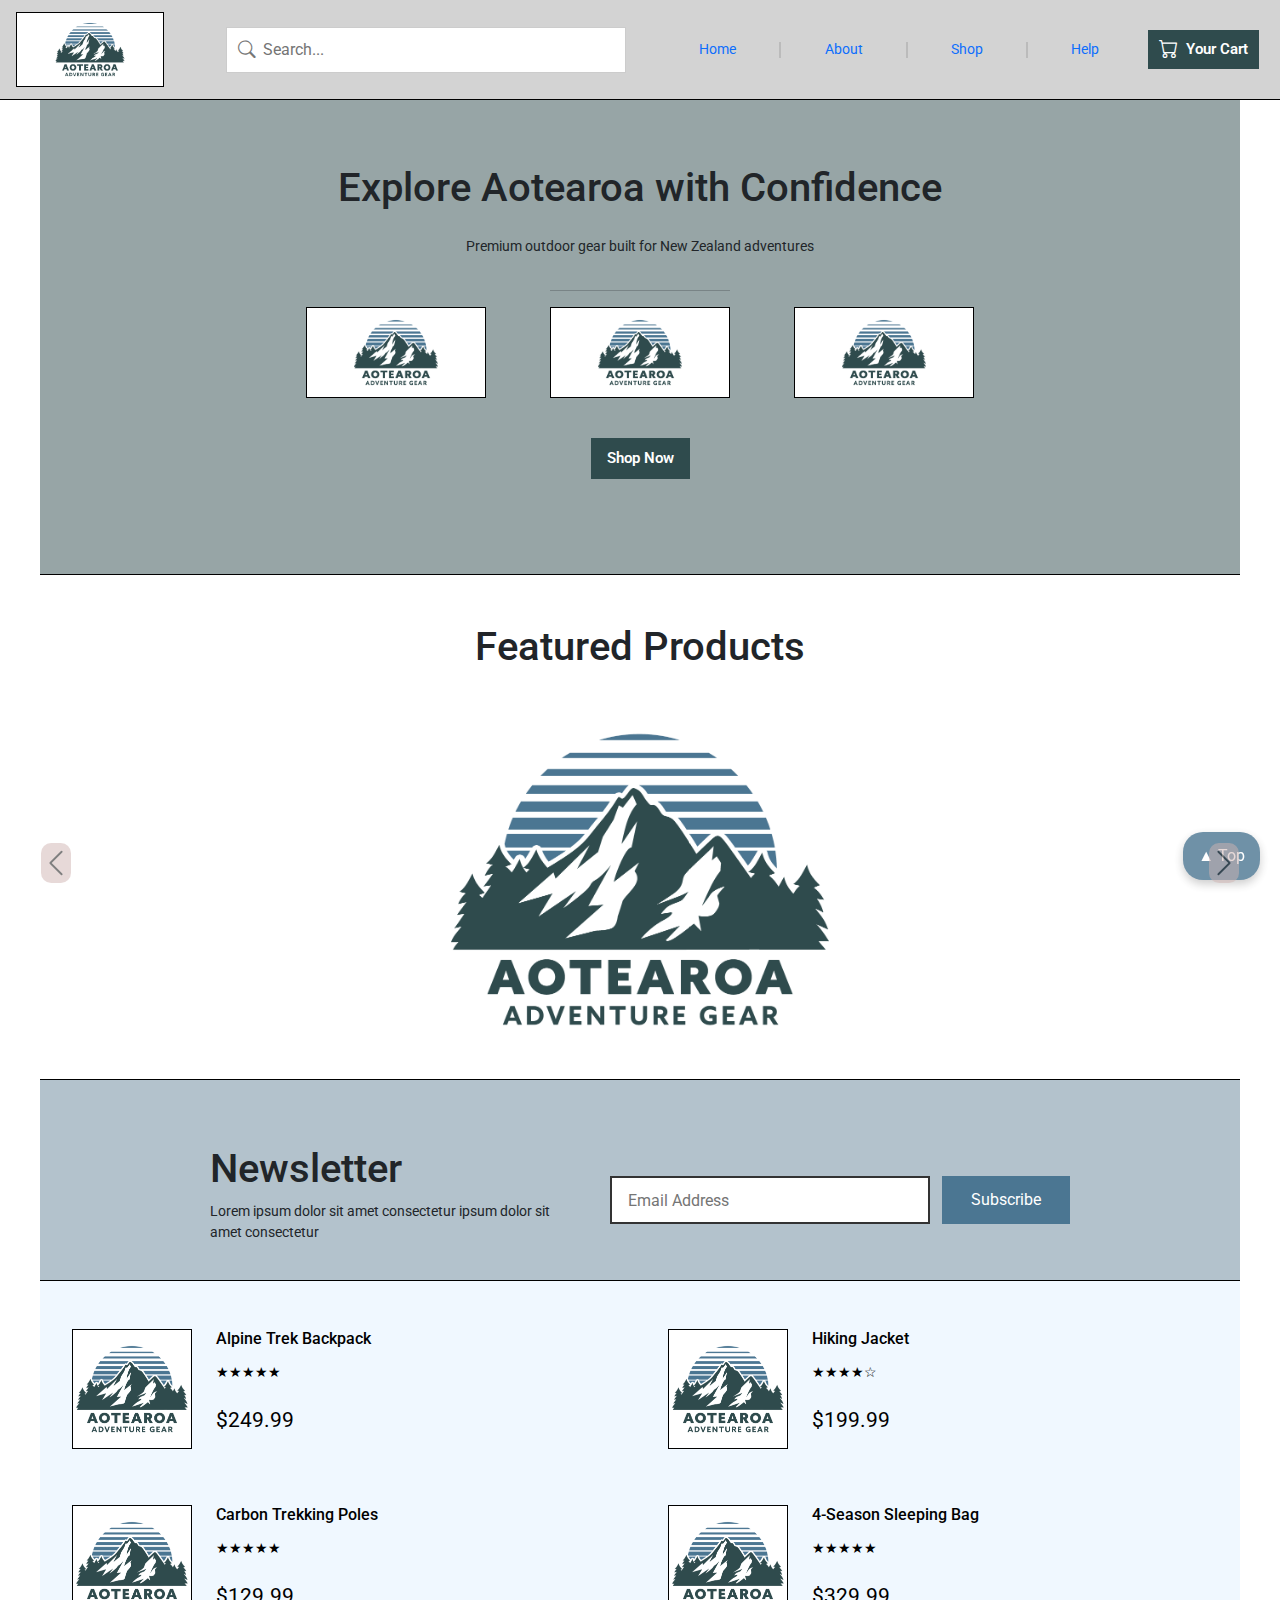
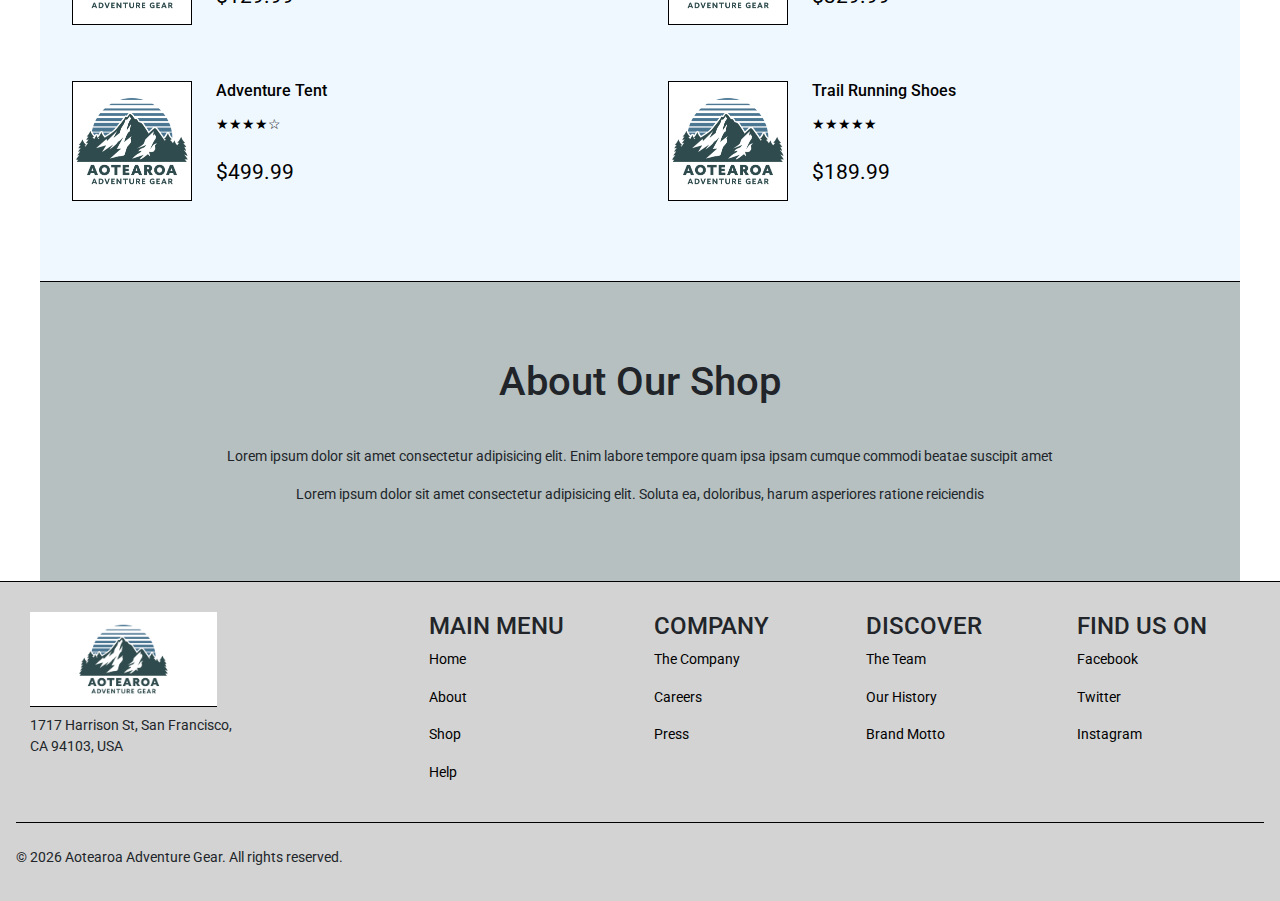
<file: index.html>
<!DOCTYPE html>
<html lang="en-NZ">

<head>
    <link rel="preconnect" href="https://fonts.googleapis.com">
    <link rel="preconnect" href="https://fonts.gstatic.com" crossorigin>
    <link href="https://fonts.googleapis.com/css2?family=Roboto:ital,wght@0,100..900;1,100..900&display=swap"
        rel="stylesheet">

    <script src="js/products.js" defer></script>
    <script src="js/main.js" defer></script>

    <meta charset="UTF-8">
    <meta name="viewport" content="width=device-width, initial-scale=1.0">

    <link href="https://cdn.jsdelivr.net/npm/bootstrap@5.3.3/dist/css/bootstrap.min.css" rel="stylesheet">
    <link rel="stylesheet" href="https://cdn.jsdelivr.net/npm/bootstrap-icons@1.11.3/font/bootstrap-icons.css">

    <link rel="stylesheet" href="css/custom-styles.css">
    <title>Aotearoa Adventure Gear | Home</title>
</head>

<body id="top" class="home">

    <!-- Site Header -->
    <header class="mobile-header wide">
        <!-- Mobile header nav content -->
        <button id="burger" class="burger-btn">☰</button>

        <nav class="mobile-menu">
            <ul>
                <li><a href="index.html">Home</a></li>
                <li><a href="index.html#about">About</a></li>
                <li><a href="shop.html">Shop</a></li>
                <li><a href="#">Help</a></li>
                <li><a href="cart.html" class="mobile-cart-btn"><i class="bi bi-cart"></i>Your Cart</a></li>
            </ul>
        </nav>

        <div class="logo">
            <a href="index.html">
                <img src="images/logo.png" alt="Aotearoa Adventure Gear Logo">
            </a>
        </div>

        <!-- Search bar - not visible on any other page -->
        <div class="search-bar">
            <i class="bi bi-search"></i>
            <input type="text" placeholder="Search...">
        </div>

        <!-- Main Navigation -->
        <div class="nav-links">
            <nav>
                <ul class="nav-ul">
                    <li><a href="index.html">Home</a></li>
                    <li><a href="index.html#about">About</a></li>
                    <li><a href="shop.html">Shop</a></li>
                    <li><a href="#">Help</a></li>
                    <li><a href="cart.html" class="cart-nav-btn"><i class="bi bi-cart"></i>Your Cart</a></li>
                </ul>
            </nav>
        </div>
    </header>

    <!-- Main Page Content -->
    <main class="main-container">
        <!-- Hero Section -->
        <section class="home-hero">
            <h1>Explore Aotearoa with Confidence</h1>
            <p>Premium outdoor gear built for New Zealand adventures</p>

            <hr>

            <div class="hero-images">
                <img src="images/logo.png" alt="Aotearoa Adventure Gear Logo">
                <img src="images/logo.png" alt="Aotearoa Adventure Gear Logo">
                <img src="images/logo.png" alt="Aotearoa Adventure Gear Logo">
            </div>

            <div class="shop-now-btn">
                <a href="shop.html" class="cart-nav-btn">Shop Now</a>
            </div>
        </section>

        <!-- Floating navigation button -->
        <a href="#top" class="floating-nav">▲ Top</a>


        <!-- Featured Products Carousel -->
        <section class="featured-products">
            <h1>Featured Products</h1>
            <div id="carouselExampleControls" class="carousel slide" data-bs-ride="carousel">
                <div class="carousel-inner">
                    <div class="carousel-item active">
                        <img src="images/logo.png" class="d-block w-100" alt="...">
                    </div>
                    <div class="carousel-item">
                        <img src="images/logo.png" class="d-block w-100" alt="...">
                    </div>
                    <div class="carousel-item">
                        <img src="images/logo.png" class="d-block w-100" alt="...">
                    </div>
                </div>
                <button class="carousel-control-prev" type="button" data-bs-target="#carouselExampleControls"
                    data-bs-slide="prev">
                    <span class="carousel-control-prev-icon" aria-hidden="true"></span>
                    <span class="visually-hidden">Previous</span>
                </button>
                <button class="carousel-control-next" type="button" data-bs-target="#carouselExampleControls"
                    data-bs-slide="next">
                    <span class="carousel-control-next-icon" aria-hidden="true"></span>
                    <span class="visually-hidden">Next</span>
                </button>
            </div>
        </section>

        <section class="newsletter">
            <div class="newsletter-container">
                <div class="newsletter-text">
                    <h1>Newsletter</h1>
                    <p>Lorem ipsum dolor sit amet consectetur ipsum dolor sit amet consectetur</p>
                    <!-- <p>Lorem ipsum dolor sit amet consectetur</p> -->
                </div>

                <div class="newsletter-input">
                    <label for="email" class="visually-hidden"></label>
                    <input type="email" id="email" name="email" placeholder="Email Address" required>
                    <button type="submit">Subscribe</button>
                </div>
            </div>
        </section>

        <section class="products shop-padding">
            <div class="product-grid" id="productGrid">
                <!-- 6 product cards using Javascript -->
            </div>
        </section>

        <section class="about" id="about">
            <h1>About Our Shop</h1>
            <div class="about-text">
                <p>Lorem ipsum dolor sit amet consectetur adipisicing elit. Enim labore tempore quam ipsa ipsam cumque
                    commodi beatae suscipit amet</p>
                <p>Lorem ipsum dolor sit amet consectetur adipisicing elit. Soluta ea, doloribus, harum asperiores
                    ratione
                    reiciendis</p>
            </div>
        </section>

    </main>

    <!-- Site Footer -->
    <footer>
        <div class="footer-container">
            <div class="logo-address">
                <img src="images/logo.png" alt="Aotearoa Adventure Gear Logo">
                <p>
                    1717 Harrison St, San Francisco,
                </p>
                <p>
                    CA 94103, USA
                </p>
            </div>

            <div class="main-menu">
                <h4>MAIN MENU</h4>
                <ul>
                    <li><a href="index.html">Home</a></li>
                    <li><a href="index.html#about">About</a></li>
                    <li><a href="shop.html">Shop</a></li>
                    <li><a href="#">Help</a></li>
                </ul>
            </div>
            <div class="company">
                <h4>COMPANY</h4>
                <ul>
                    <li><a href="index.html">The Company</a></li>
                    <li><a href="index.html#about">Careers</a></li>
                    <li><a href="shop.html">Press</a></li>
                </ul>
            </div>
            <div class="discover">
                <h4>DISCOVER</h4>
                <ul>
                    <li><a href="index.html">The Team</a></li>
                    <li><a href="index.html#about">Our History</a></li>
                    <li><a href="shop.html">Brand Motto</a></li>
                </ul>
            </div>
            <div class="find-us">
                <h4>FIND US ON</h4>
                <ul>
                    <li><a href="https://www.facebook.com/" target="_blank">Facebook</a></li>
                    <li><a href="https://x.com/" target="_blank">Twitter</a></li>
                    <li><a href="https://www.instagram.com/" target="_blank">Instagram</a></li>
                </ul>
            </div>
        </div>
        <div class="footer-simple">
            <nav>
                <ul>
                    <li><a href="index.html">Home</a></li>
                    <li><a href="#about">About</a></li>
                    <li><a href="shop.html">Shop</a></li>
                    <li><a href="#">Help</a></li>
                </ul>
            </nav>
        </div>
        <p class="copyright">&copy; 2026 Aotearoa Adventure Gear. All rights reserved.</p>
    </footer>

    <!-- Javascript for mobile menu open and close -->
    <script>
        document.getElementById("burger").addEventListener("click", () => {
            document.querySelector(".mobile-menu").classList.toggle("open");
        });
    </script>

    <!-- Script for Bootstrap Carousel -->
    <script src="https://cdn.jsdelivr.net/npm/bootstrap@5.3.3/dist/js/bootstrap.bundle.min.js"></script>

</body>

</html>
</file>
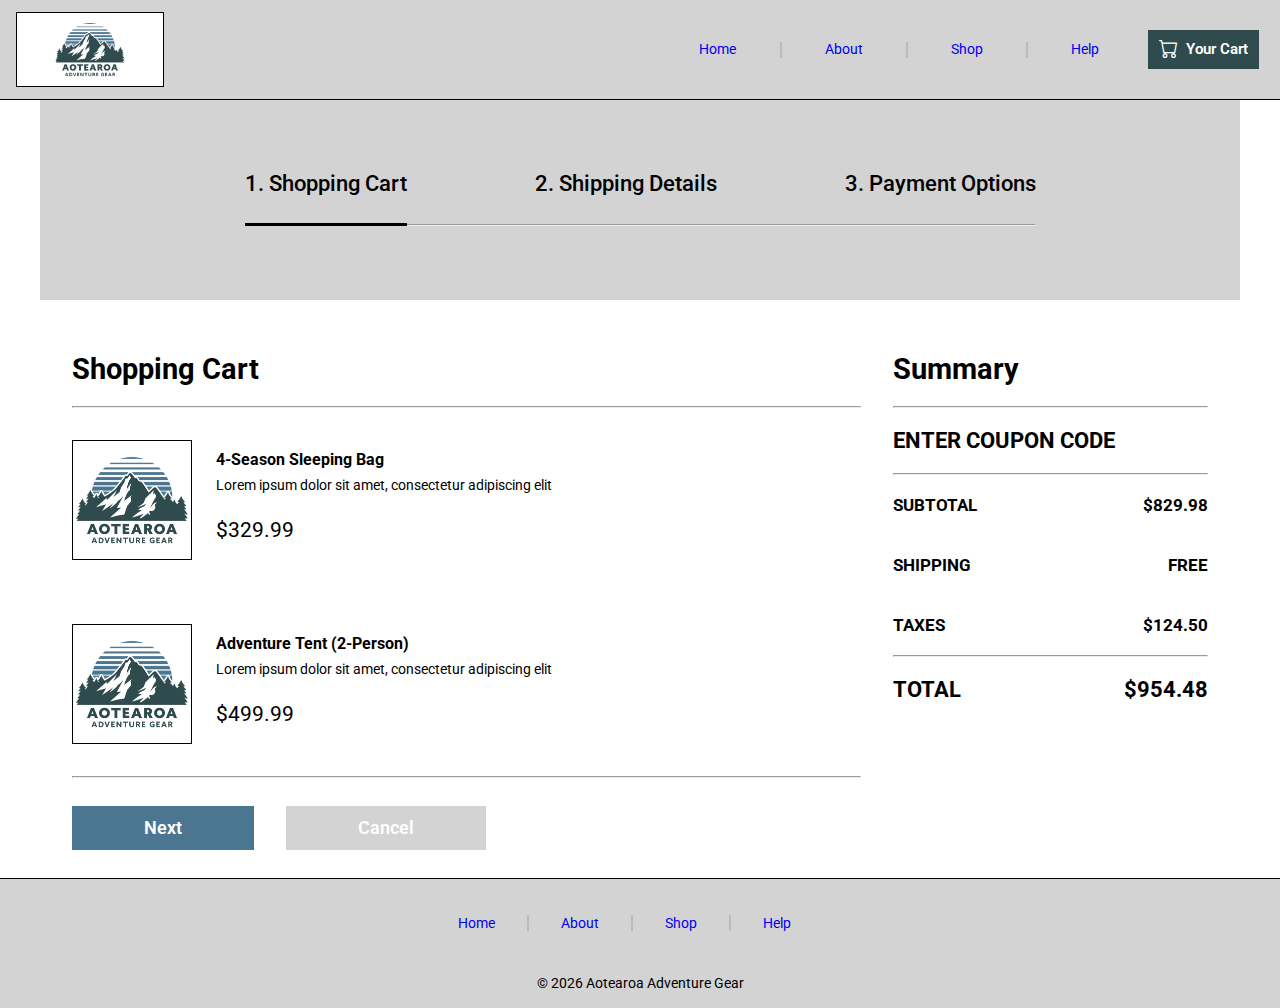
<file: cart.html>
<!DOCTYPE html>
<html lang="en-NZ">

<head>
    <script src="js/my-cart.js" defer></script>
    <script src="js/show-cart.js" defer></script>

    <link rel="preconnect" href="https://fonts.googleapis.com">
    <link rel="preconnect" href="https://fonts.gstatic.com" crossorigin>
    <link href="https://fonts.googleapis.com/css2?family=Roboto:ital,wght@0,100..900;1,100..900&display=swap"
        rel="stylesheet">

    <meta charset="UTF-8">
    <meta name="viewport" content="width=device-width, initial-scale=1.0">

    <link rel="stylesheet" href="https://cdn.jsdelivr.net/npm/bootstrap-icons@1.11.3/font/bootstrap-icons.css">

    <link rel="stylesheet" href="css/custom-styles.css">
    <title>Aotearoa Adventure Gear | Your Cart</title>
</head>

<body>
    <!-- Site Header -->
    <header class="mobile-header wide">
        <!-- Mobile header nav content -->
        <button id="burger" class="burger-btn">☰</button>

        <nav class="mobile-menu">
            <ul>
                <li><a href="index.html">Home</a></li>
                <li><a href="index.html#about">About</a></li>
                <li><a href="shop.html">Shop</a></li>
                <li><a href="#">Help</a></li>
                <li><a href="cart.html" class="mobile-cart-btn"><i class="bi bi-cart"></i>Your Cart</a></li>
            </ul>
        </nav>

        <div class="logo">
            <a href="index.html">
                <img src="images/logo.png" alt="Aotearoa Adventure Gear Logo">
            </a>
        </div>

        <!-- Search bar - not visible on any other page -->
        <div class="search-bar">
            <i class="bi bi-search"></i>
            <input type="text" placeholder="Search...">
        </div>

        <!-- Main Navigation -->
        <div class="nav-links">
            <nav>
                <ul class="nav-ul">
                    <li><a href="index.html">Home</a></li>
                    <li><a href="index.html#about">About</a></li>
                    <li><a href="shop.html">Shop</a></li>
                    <li><a href="#">Help</a></li>
                    <li><a href="cart.html" class="cart-nav-btn"><i class="bi bi-cart"></i>Your Cart</a></li>
                </ul>
            </nav>
        </div>

    </header>


    <main class="main-container">
        <section class="cart-header">
            <div class="headings">
                <h2 class="active">1. Shopping Cart</h2>
                <h2>2. Shipping Details</h2>
                <h2>3. Payment Options</h2>
            </div>
            <div class="header-underline">
                <hr>
            </div>
        </section>

        <section class="cart-section">
            <div class="cart-items">
                <h1 class="cart-summary-line">Shopping Cart</h1>
                <hr>
                <div class="cart-list" id="productGrid">
                    <!-- List of product cards for items in cart -->
                </div>
                <hr>
            </div>

            <div class="cart-summary">
                <h1 class="cart-summary-line">Summary</h1>
                <hr>
                <h2 class="cart-summary-line">ENTER COUPON CODE</h2>
                <hr>
                <div class="cart-summary-line">
                    <h3><span>SUBTOTAL</span></h3>
                    <h3>$<span id="subtotal"></span></h3>
                </div>

                <div class="cart-summary-line">
                    <h3><span>SHIPPING</span></h3>
                    <h3><span id="shipping-value"></span></h3>
                </div>

                <div class="cart-summary-line">
                    <h3><span>TAXES</span></h3>
                    <h3>$<span id="tax"></span></h3>
                </div>
                <hr>
                <div class="cart-summary-line">
                    <h2><span>TOTAL</span></h2>
                    <h2>$<span id="total"></span></h2>
                </div>
            </div>
        </section>

        <section class="cart-nav">
            <a href="shipping.html" class="cart-next-cancel next-button">Next</a>
            <a href="index.html" class="cart-next-cancel cancel-button">Cancel</a>
        </section>

    </main>

    <footer>
        <div class="footer-simple">
            <nav>
                <ul>
                    <li><a href="index.html">Home</a></li>
                    <li><a href="#about">About</a></li>
                    <li><a href="shop.html">Shop</a></li>
                    <li><a href="#">Help</a></li>
                </ul>
            </nav>
        </div>
        <p class="copyright">&copy; 2026 Aotearoa Adventure Gear</p>
    </footer>

    <!-- Javascript for mobile menu open and close -->
    <script>
        document.getElementById("burger").addEventListener("click", () => {
            document.querySelector(".mobile-menu").classList.toggle("open");
        });
    </script>

</body>

</html>
</file>
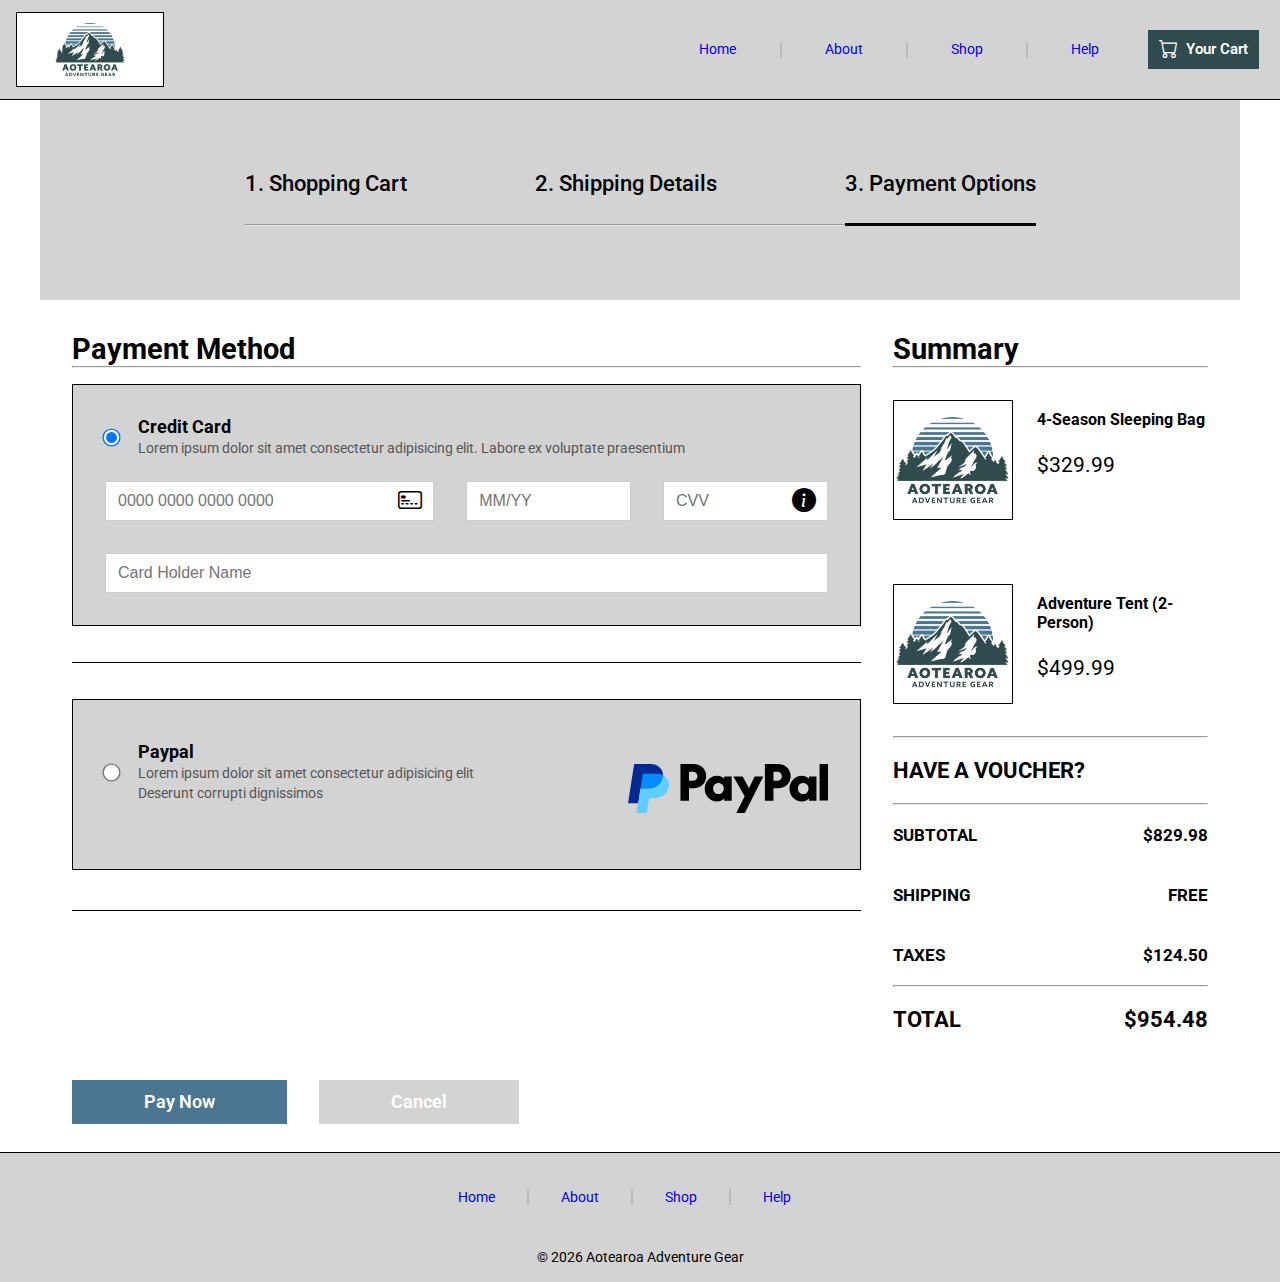
<file: payment.html>
<!DOCTYPE html>
<html lang="en-NZ">

<head>
    <script src="js/my-cart.js" defer></script>
    <script src="js/show-cart.js" defer></script>

    <link rel="preconnect" href="https://fonts.googleapis.com">
    <link rel="preconnect" href="https://fonts.gstatic.com" crossorigin>
    <link href="https://fonts.googleapis.com/css2?family=Roboto:ital,wght@0,100..900;1,100..900&display=swap"
        rel="stylesheet">

    <meta charset="UTF-8">

    <meta name="viewport" content="width=device-width, initial-scale=1.0">

    <!-- <link href="https://cdn.jsdelivr.net/npm/bootstrap@5.3.3/dist/css/bootstrap.min.css" rel="stylesheet"> -->
    <link rel="stylesheet" href="https://cdn.jsdelivr.net/npm/bootstrap-icons@1.11.3/font/bootstrap-icons.css">
    <link rel="stylesheet" href="css/custom-styles.css">
    <title>Aotearoa Adventure Gear | Payment</title>
</head>

<body>

    <!-- Site Header -->
    <header class="mobile-header wide">
        <!-- Mobile header nav content -->
        <button id="burger" class="burger-btn">☰</button>

        <nav class="mobile-menu">
            <ul>
                <li><a href="index.html">Home</a></li>
                <li><a href="index.html#about">About</a></li>
                <li><a href="shop.html">Shop</a></li>
                <li><a href="#">Help</a></li>
                <li><a href="cart.html" class="cart-nav-btn"><i class="bi bi-cart"></i>Your Cart</a></li>
            </ul>
        </nav>

        <div class="logo">
            <a href="index.html">
                <img src="images/logo.png" alt="Aotearoa Adventure Gear Logo">
            </a>
        </div>

        <!-- Search bar - not visible on any other page -->
        <div class="search-bar">
            <i class="bi bi-search"></i>
            <input type="text" placeholder="Search...">
        </div>

        <!-- Main Navigation -->
        <div class="nav-links">
            <nav>
                <ul class="nav-ul">
                    <li><a href="index.html">Home</a></li>
                    <li><a href="index.html#about">About</a></li>
                    <li><a href="shop.html">Shop</a></li>
                    <li><a href="#">Help</a></li>
                    <li><a href="cart.html" class="cart-nav-btn"><i class="bi bi-cart"></i>Your Cart</a></li>
                </ul>
            </nav>
        </div>


    </header>

    <main class="main-container">
        <section class="cart-header">
            <div class="headings">
                <h2>1. Shopping Cart</h2>
                <h2>2. Shipping Details</h2>
                <h2 class="active">3. Payment Options</h2>
            </div>
            <div class="header-underline">
                <hr>
            </div>
        </section>

        <!-- Payment Methods -->
        <section class="payment-methods">
            <div class="cart-section">
                <div class="choose-payment">
                    <h1>Payment Method</h1>
                    <hr>
                    <div class="credit-or-paypal">
                        <div class="credit-card">
                            <div class="credit-inner">
                                <form>
                                    <div class="payment-option">
                                        <input type="radio" name="payment" checked>
                                        <div class="payment-info">
                                            <h3>Credit Card</h3>
                                            <p>Lorem ipsum dolor sit amet consectetur adipisicing elit. Labore ex
                                                voluptate
                                                praesentium
                                            </p>
                                        </div>
                                    </div>

                                    <div class="cc-form">
                                        <div class="card-number">
                                            <input type="text" id="cardNumber" name="cnumber"
                                                placeholder="0000 0000 0000 0000">
                                            <i class="bi bi-credit-card-2-front"></i>
                                        </div>
                                        <div class="card-expiry">
                                            <input type="text" id="cardExpiry" name="cexpiry" placeholder="MM/YY">

                                        </div>
                                        <div class="card-cvv">
                                            <input type="text" id="cardCvv" name="ccvv" placeholder="CVV">
                                            <i class="bi bi-info-circle-fill"></i>
                                        </div>
                                        <div class="card-name">
                                            <input type="text" id="cardName" name="cname"
                                                placeholder="Card Holder Name">

                                        </div>
                                    </div>
                            </div>
                        </div>

                        <div class="pay-pal">
                            <div class="paypal-inner">
                                <div class="payment-option">
                                    <input type="radio" name="payment">
                                    <div class="payment-info">
                                        <h3>Paypal</h3>
                                        <p>Lorem ipsum dolor sit amet consectetur adipisicing elit
                                        </p>
                                        <p>Deserunt corrupti
                                            dignissimos</p>

                                        </form>


                                    </div>
                                    <img src="images/paypal298x73px.svg" alt="PayPal" class="payment-icon">

                                </div>
                            </div>
                        </div>
                    </div>
                </div>

                <div class="payment-summary">
                    <h1>Summary</h1>
                    <hr>
                    <div class="cart-list compact" id="productGrid">
                        <!-- List of product cards for items in cart -->
                    </div>
                    <hr>
                    <h2 class="cart-summary-line">HAVE A VOUCHER?</h2>
                    <hr>
                    <div class="cart-summary-line">
                        <h3><span>SUBTOTAL</span></h3>
                        <h3>$<span id="subtotal"></span></h3>
                    </div>

                    <div class="cart-summary-line">
                        <h3><span>SHIPPING</span></h3>
                        <h3><span id="shipping-value"></span></h3>
                    </div>

                    <div class="cart-summary-line">
                        <h3><span>TAXES</span></h3>
                        <h3>$<span id="tax"></span></h3>
                    </div>
                    <hr>
                    <div class="cart-summary-line">
                        <h2><span>TOTAL</span></h2>
                        <h2>$<span id="total"></span></h2>
                    </div>
                </div>
            </div>
        </section>

        <section class="cart-nav">
            <a href="#" class="cart-next-cancel next-button">Pay Now</a>
            <a href="index.html" class="cart-next-cancel cancel-button">Cancel</a>
        </section>

    </main>

    <footer>
        <div class="footer-simple">
            <nav>
                <ul>
                    <li><a href="index.html">Home</a></li>
                    <li><a href="#about">About</a></li>
                    <li><a href="shop.html">Shop</a></li>
                    <li><a href="#">Help</a></li>
                </ul>
            </nav>
        </div>
        <p class="copyright">&copy; 2026 Aotearoa Adventure Gear</p>
    </footer>

    <!-- Javascript for mobile menu open and close -->
    <script>
        document.getElementById("burger").addEventListener("click", () => {
            document.querySelector(".mobile-menu").classList.toggle("open");
        });
    </script>

</body>

</html>
</file>
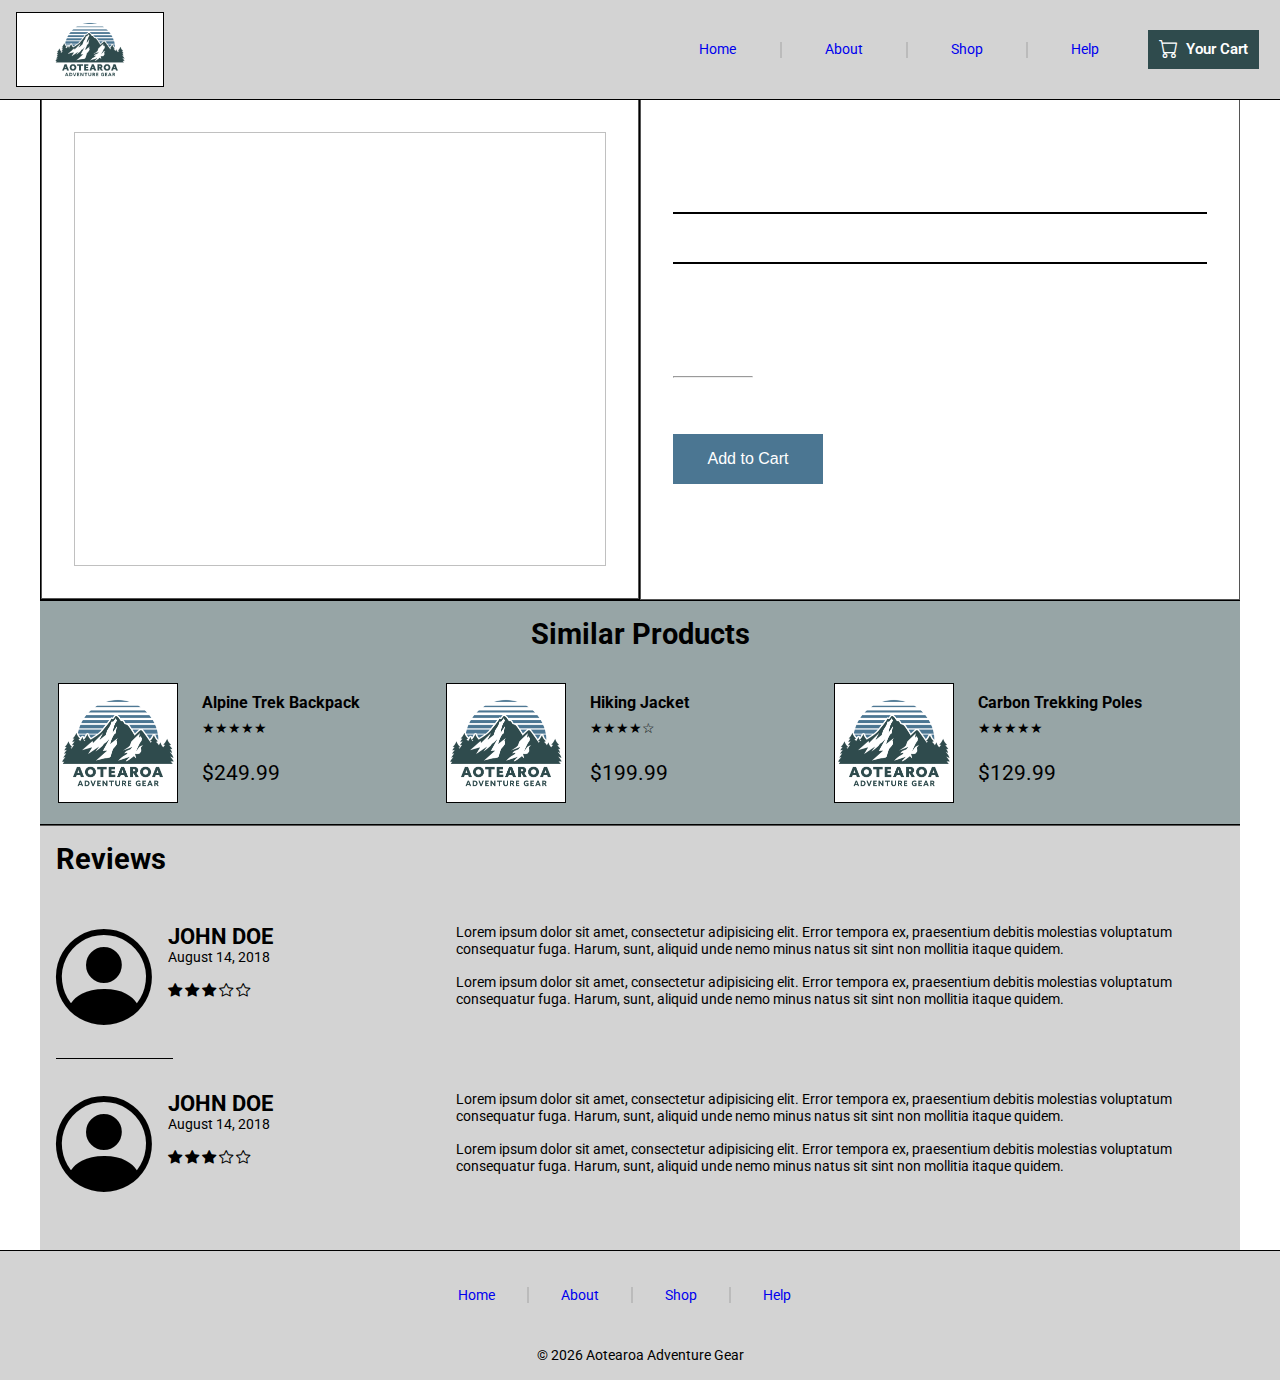
<file: product.html>
<!DOCTYPE html>
<html lang="en-NZ">

<head>
    <script src="js/products.js" defer></script>
    <script src="js/product-detail.js" defer></script>

    <link rel="preconnect" href="https://fonts.googleapis.com">
    <link rel="preconnect" href="https://fonts.gstatic.com" crossorigin>
    <link href="https://fonts.googleapis.com/css2?family=Roboto:ital,wght@0,100..900;1,100..900&display=swap"
        rel="stylesheet">

    <meta charset="UTF-8">
    <meta name="viewport" content="width=device-width, initial-scale=1.0">

    <link rel="stylesheet" href="https://cdn.jsdelivr.net/npm/bootstrap-icons@1.11.3/font/bootstrap-icons.css">

    <link rel="stylesheet" href="css/custom-styles.css">
    <title>Aotearoa Adventure Gear | Shop Product</title>
</head>

<body>
    <!-- Site Header -->
    <!-- Site Header -->
    <header class="mobile-header wide">
        <!-- Mobile header nav content -->
        <button id="burger" class="burger-btn">☰</button>

        <nav class="mobile-menu">
            <ul>
                <li><a href="index.html">Home</a></li>
                <li><a href="index.html#about">About</a></li>
                <li><a href="shop.html">Shop</a></li>
                <li><a href="#">Help</a></li>
                <li><a href="cart.html" class="mobile-cart-btn"><i class="bi bi-cart"></i>Your Cart</a></li>
            </ul>
        </nav>

        <div class="logo">
            <a href="index.html">
                <img src="images/logo.png" alt="Aotearoa Adventure Gear Logo">
            </a>
        </div>

        <!-- Search bar - not visible on any other page -->
        <div class="search-bar">
            <i class="bi bi-search"></i>
            <input type="text" placeholder="Search...">
        </div>

        <!-- Main Navigation -->
        <div class="nav-links">
            <nav>
                <ul class="nav-ul">
                    <li><a href="index.html">Home</a></li>
                    <li><a href="index.html#about">About</a></li>
                    <li><a href="shop.html">Shop</a></li>
                    <li><a href="#">Help</a></li>
                    <li><a href="cart.html" class="cart-nav-btn"><i class="bi bi-cart"></i>Your Cart</a></li>
                </ul>
            </nav>
        </div>
    </header>

    <main class="main-container">
        <!-- Product Details -->
        <section class="product-details">
            <div class="product-image-card">
                <img id="product-image" alt="">
            </div>

            <div class="product-info-card">
                <h1 id="product-name"></h1>
                <p id="product-rating"></p>
                <h2 id="product-price"></h2>
                <p id="product-description"></p>
                <hr>
                <button class="next-button">Add to Cart</button>
            </div>
        </section>

        <section class="similar-products">
            <h1>Similar Products</h1>
            <div class="similar-inner">
                <div class="similar-grid" id="productGrid">
                    <!-- 6 product cards -->
                </div>
            </div>
        </section>

        <section class="product-reviews">
            <div class="reviews-container">
                <h1>Reviews</h1>
                <div class="review-item">
                    <div class="review-customer">
                        <div class="avatar">
                            <i class="bi bi-person-circle"></i>
                        </div>
                        <div class="customer-details">
                            <h2>JOHN DOE</h2>
                            <p>August 14, 2018</p>
                            <p class="review-stars">
                                <i class="bi bi-star-fill"></i>
                                <i class="bi bi-star-fill"></i>
                                <i class="bi bi-star-fill"></i>
                                <i class="bi bi-star"></i>
                                <i class="bi bi-star"></i>
                            </p>
                        </div>
                    </div>
                    <div class="review-text">
                        <p>Lorem ipsum dolor sit amet, consectetur adipisicing elit. Error tempora ex, praesentium
                            debitis
                            molestias voluptatum consequatur fuga. Harum, sunt, aliquid unde nemo minus natus sit sint
                            non
                            mollitia itaque quidem.</p>
                        <p>Lorem ipsum dolor sit amet, consectetur adipisicing elit. Error tempora ex, praesentium
                            debitis
                            molestias voluptatum consequatur fuga. Harum, sunt, aliquid unde nemo minus natus sit sint
                            non
                            mollitia itaque quidem.</p>
                    </div>
                </div>

                <hr class="review-divider">

                <div class="review-item">
                    <div class="review-customer">
                        <div class="avatar">
                            <i class="bi bi-person-circle"></i>
                        </div>
                        <div class="customer-details">
                            <h2>JOHN DOE</h2>
                            <p>August 14, 2018</p>
                            <p class="review-stars">
                                <i class="bi bi-star-fill"></i>
                                <i class="bi bi-star-fill"></i>
                                <i class="bi bi-star-fill"></i>
                                <i class="bi bi-star"></i>
                                <i class="bi bi-star"></i>
                            </p>
                        </div>
                    </div>
                    <div class="review-text">
                        <p>Lorem ipsum dolor sit amet, consectetur adipisicing elit. Error tempora ex, praesentium
                            debitis
                            molestias voluptatum consequatur fuga. Harum, sunt, aliquid unde nemo minus natus sit sint
                            non
                            mollitia itaque quidem.</p>
                        <p>Lorem ipsum dolor sit amet, consectetur adipisicing elit. Error tempora ex, praesentium
                            debitis
                            molestias voluptatum consequatur fuga. Harum, sunt, aliquid unde nemo minus natus sit sint
                            non
                            mollitia itaque quidem.</p>
                    </div>
                </div>
            </div>
        </section>

    </main>

    <footer>
        <div class="footer-simple">
            <nav>
                <ul>
                    <li><a href="index.html">Home</a></li>
                    <li><a href="#about">About</a></li>
                    <li><a href="shop.html">Shop</a></li>
                    <li><a href="#">Help</a></li>
                </ul>
            </nav>
        </div>
        <p class="copyright">&copy; 2026 Aotearoa Adventure Gear</p>
    </footer>

    <!-- Javascript for mobile menu open and close -->
    <script>
        document.getElementById("burger").addEventListener("click", () => {
            document.querySelector(".mobile-menu").classList.toggle("open");
        });
    </script>

</body>

</html>
</file>
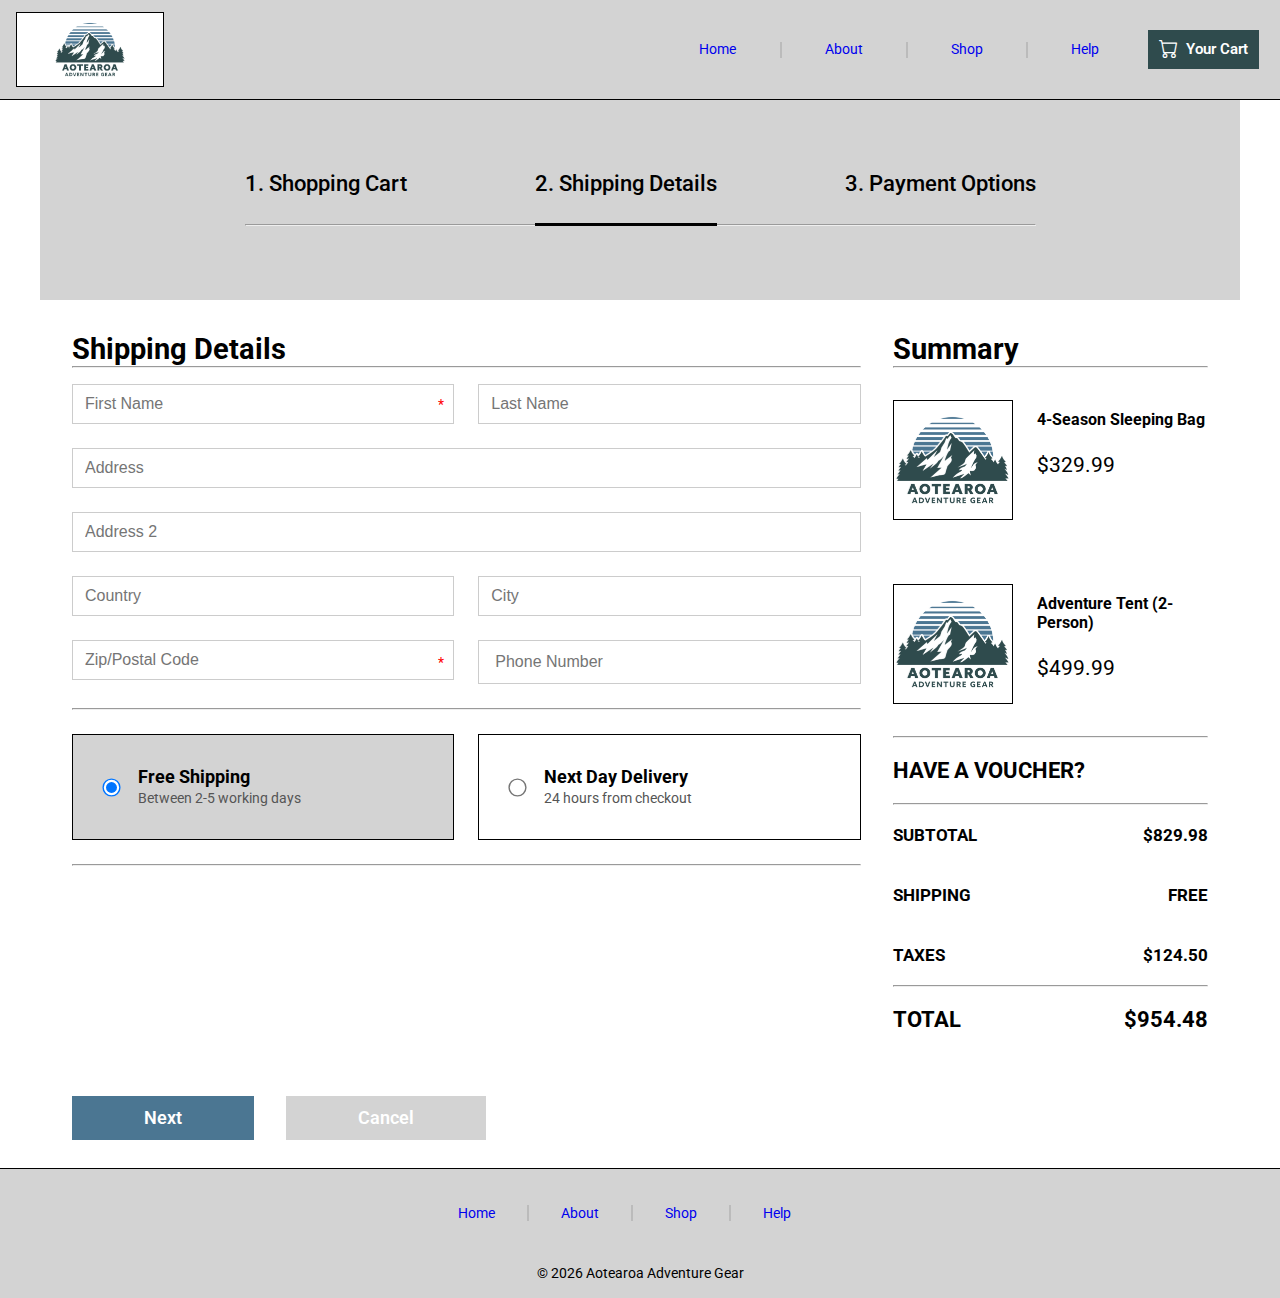
<file: shipping.html>
<!DOCTYPE html>
<html lang="en-NZ">

<head>
    <script src="js/my-cart.js" defer></script>
    <script src="js/show-cart.js" defer></script>
    <script src="js/shipping.js" defer></script>

    <link rel="preconnect" href="https://fonts.googleapis.com">
    <link rel="preconnect" href="https://fonts.gstatic.com" crossorigin>
    <link href="https://fonts.googleapis.com/css2?family=Roboto:ital,wght@0,100..900;1,100..900&display=swap"
        rel="stylesheet">

    <meta charset="UTF-8">

    <meta name="viewport" content="width=device-width, initial-scale=1.0">

    <link rel="stylesheet" href="https://cdn.jsdelivr.net/npm/bootstrap-icons@1.11.3/font/bootstrap-icons.css">
    <link rel="stylesheet" href="css/custom-styles.css">
    <title>Aotearoa Adventure Gear | Shipping</title>
</head>

<body>

    <!-- Site Header -->
    <header class="mobile-header wide">
        <!-- Mobile header nav content -->
        <button id="burger" class="burger-btn">☰</button>

        <nav class="mobile-menu">
            <ul>
                <li><a href="index.html">Home</a></li>
                <li><a href="index.html#about">About</a></li>
                <li><a href="shop.html">Shop</a></li>
                <li><a href="#">Help</a></li>
                <li><a href="cart.html" class="cart-nav-btn"><i class="bi bi-cart"></i>Your Cart</a></li>
            </ul>
        </nav>

        <div class="logo">
            <a href="index.html">
                <img src="images/logo.png" alt="Aotearoa Adventure Gear Logo">
            </a>
        </div>

        <!-- Search bar - not visible on any other page -->
        <div class="search-bar">
            <i class="bi bi-search"></i>
            <input type="text" placeholder="Search...">
        </div>

        <!-- Main Navigation -->
        <div class="nav-links">
            <nav>
                <ul class="nav-ul">
                    <li><a href="index.html">Home</a></li>
                    <li><a href="index.html#about">About</a></li>
                    <li><a href="shop.html">Shop</a></li>
                    <li><a href="#">Help</a></li>
                    <li><a href="cart.html" class="cart-nav-btn"><i class="bi bi-cart"></i>Your Cart</a></li>
                </ul>
            </nav>
        </div>


    </header>

    <main class="main-container">
        <section class="cart-header">
            <div class="headings">
                <h2>1. Shopping Cart</h2>
                <h2 class="active">2. Shipping Details</h2>
                <h2>3. Payment Options</h2>
            </div>
            <div class="header-underline">
                <hr>
            </div>
        </section>


        <!-- Shipping Form -->
        <section class="shipping-section">
            <div class="shipping-details">
                <h1>Shipping Details</h1>
                <hr>
                <form class="shipping-form">
                    <div class="form-group">
                        <label for="fname" class="visually-hidden">First Name</label>
                        <input type="text" id="fname" name="fname" placeholder="First Name" required>
                        <span class="required">*</span>
                    </div>
                    <div class="form-group">
                        <label for="lname" class="visually-hidden">Last Name</label>
                        <input type="text" id="lname" name="lname" placeholder="Last Name">
                    </div>

                    <div class="form-group full">
                        <label for="address" class="visually-hidden">Address 1</label>
                        <input type="text" id="address" name="address" placeholder="Address">
                    </div>
                    <div class="form-group full">
                        <label for="address2" class="visually-hidden">Address 2</label>
                        <input type="text" id="address2" name="address2" placeholder="Address 2">
                    </div>

                    <div class="form-group">
                        <label for="country" class="visually-hidden">Country</label>
                        <input type="text" id="country" name="country" placeholder="Country">
                    </div>
                    <div class="form-group">
                        <label for="city" class="visually-hidden">City</label>
                        <input type="text" id="city" name="city" placeholder="City">
                    </div>

                    <div class="form-group">
                        <label for="postcode" class="visually-hidden">Zip or Postcode</label>
                        <input type="text" id="postcode" name="postcode" placeholder="Zip/Postal Code"
                            pattern="[0-9]{4}" maxlength="4" required>
                        <span class="required">*</span>
                    </div>
                    <div class="form-group half">
                        <label for="phone" class="visually-hidden">Phone Number</label>
                        <input type="tel" id="phone" name="phone" placeholder="Phone Number" pattern="[0-9]{9,11}">
                    </div>

                    <hr class="form-group full">

                    <div class="payment-option shipping-free">
                        <input type="radio" id="freeShipping" name="shipping" required checked>
                        <div class="payment-info form-group">
                            <h3>Free Shipping</h3>
                            <p>Between 2-5 working days</p>
                        </div>
                    </div>
                    <div class="payment-option shipping-nextday">
                        <input type="radio" id="nextDayShipping" name="shipping">
                        <div class="payment-info form-group">
                            <h3>Next Day Delivery</h3>
                            <p>24 hours from checkout</p>
                        </div>
                    </div>


                </form>
                <hr class="form-group full">
                <p id="form-error" class="error"></p>
            </div>

            <div class="shipping-summary">
                <h1>Summary</h1>
                <hr>
                <div class="cart-list compact" id="productGrid">
                    <!-- List of product cards for items in cart -->
                </div>
                <hr>
                <h2 class="cart-summary-line">HAVE A VOUCHER?</h2>
                <hr>
                <div class="cart-summary-line">
                    <h3><span>SUBTOTAL</span></h3>
                    <h3>$<span id="subtotal"></span></h3>
                </div>

                <div class="cart-summary-line">
                    <h3><span>SHIPPING</span></h3>
                    <h3><span id="shipping-value"></span></h3>
                </div>

                <div class="cart-summary-line">
                    <h3><span>TAXES</span></h3>
                    <h3>$<span id="tax"></span></h3>
                </div>
                <hr>
                <div class="cart-summary-line">
                    <h2><span>TOTAL</span></h2>
                    <h2>$<span id="total"></span></h2>
                </div>
            </div>

        </section>

        <section class="cart-nav">
            <a href="payment.html" id="next-btn" class="cart-next-cancel next-button">Next</a>
            <a href="index.html" class="cart-next-cancel cancel-button">Cancel</a>
        </section>

    </main>

    <footer>
        <div class="footer-simple">
            <nav>
                <ul>
                    <li><a href="index.html">Home</a></li>
                    <li><a href="#about">About</a></li>
                    <li><a href="shop.html">Shop</a></li>
                    <li><a href="#">Help</a></li>
                </ul>
            </nav>
        </div>
        <p class="copyright">&copy; 2026 Aotearoa Adventure Gear</p>
    </footer>

    <!-- Javascript for mobile menu open and close -->
    <script>
        document.getElementById("burger").addEventListener("click", () => {
            document.querySelector(".mobile-menu").classList.toggle("open");
        });
    </script>

</body>

</html>
</file>
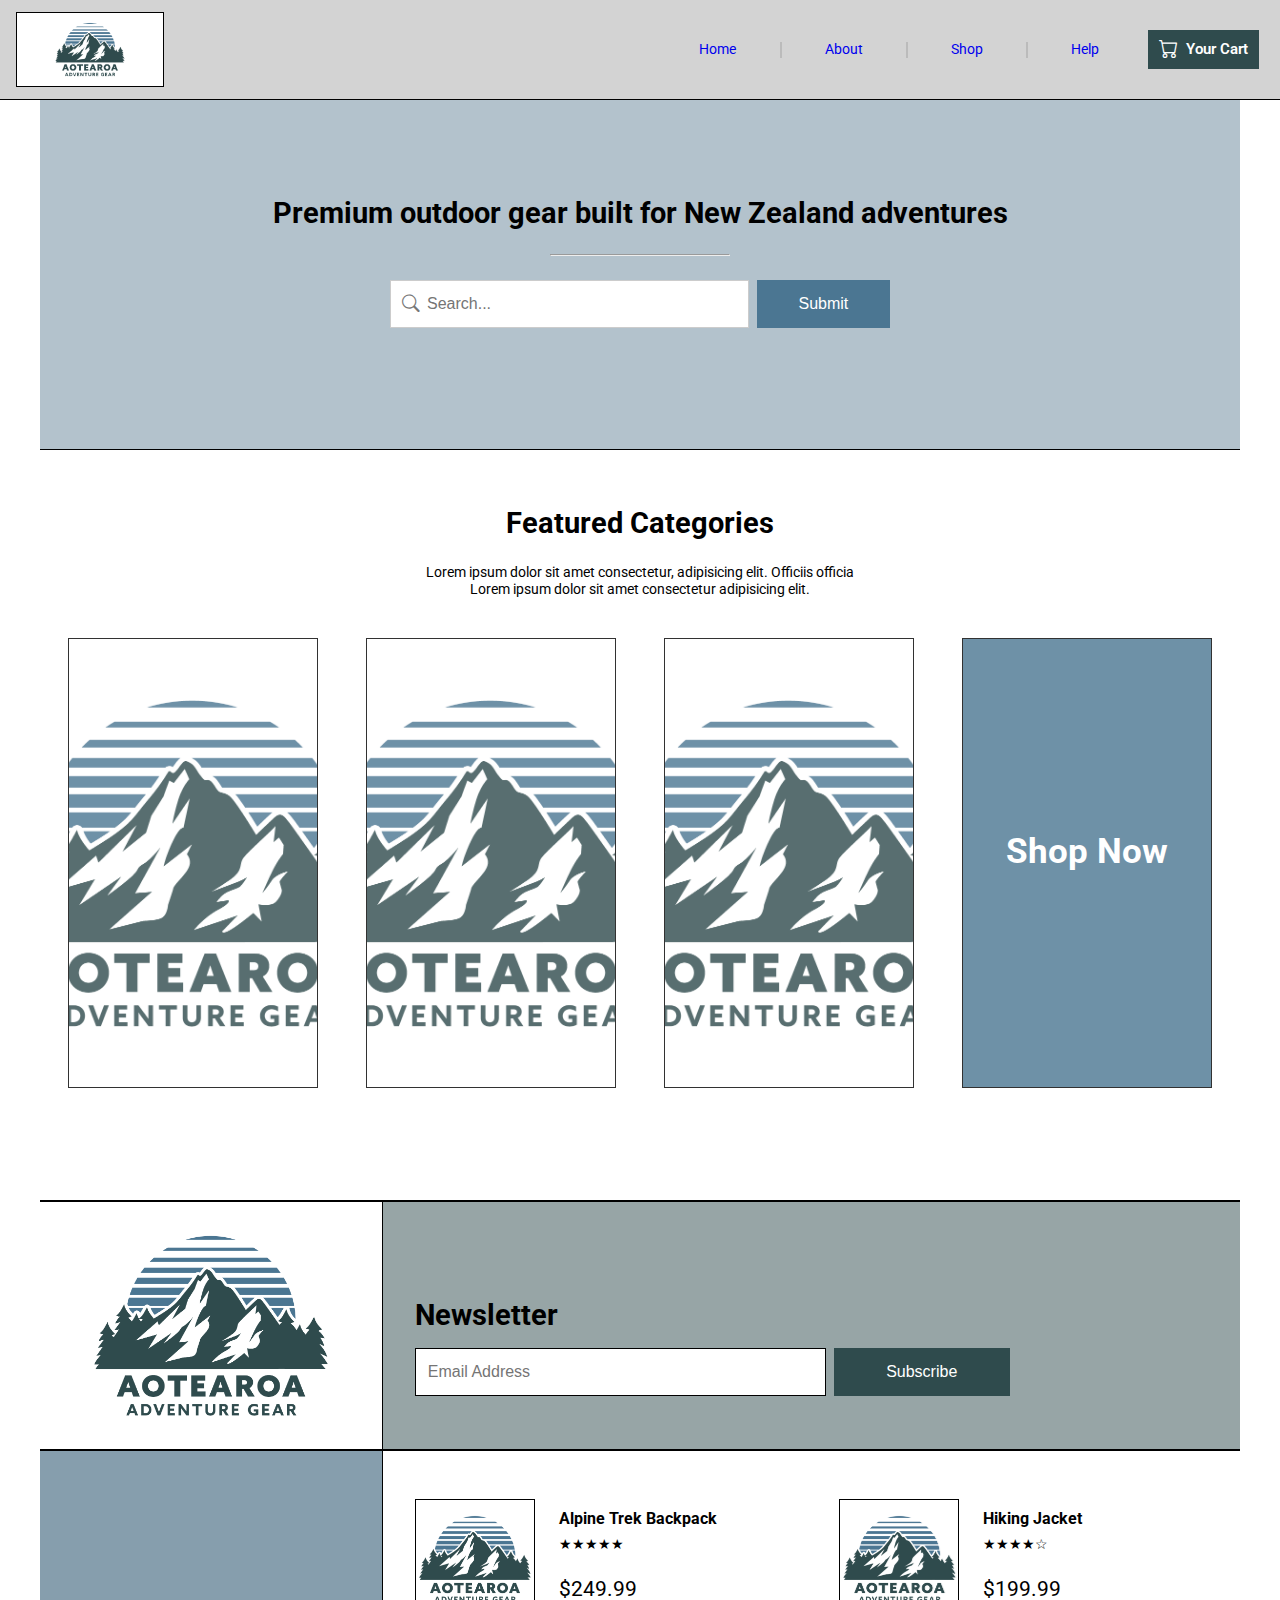
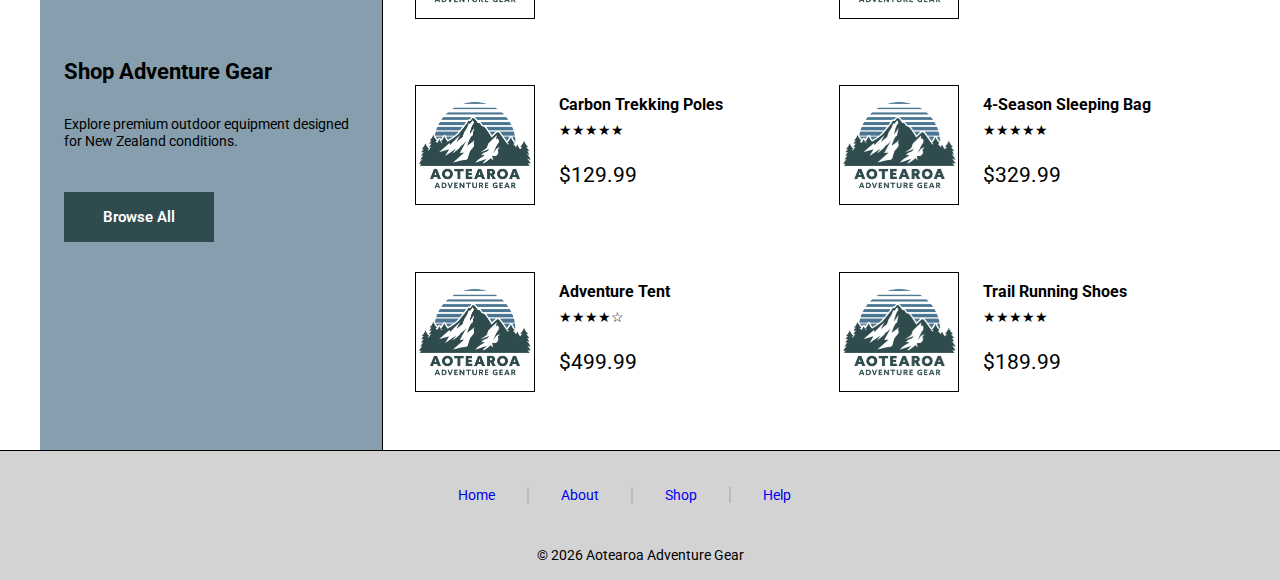
<file: shop.html>
<!DOCTYPE html>
<html lang="en-NZ">

<head>
    <link rel="preconnect" href="https://fonts.googleapis.com">
    <link rel="preconnect" href="https://fonts.gstatic.com" crossorigin>
    <link href="https://fonts.googleapis.com/css2?family=Roboto:ital,wght@0,100..900;1,100..900&display=swap"
        rel="stylesheet">
    <script src="js/products.js" defer></script>
    <script src="js/main.js" defer></script>
    <meta charset="UTF-8">
    <meta name="viewport" content="width=device-width, initial-scale=1.0">
    <link rel="stylesheet" href="https://cdn.jsdelivr.net/npm/bootstrap-icons@1.11.3/font/bootstrap-icons.css">
    <link rel="stylesheet" href="css/custom-styles.css">
    <title>Aotearoa Adventure Gear | Shop</title>
</head>

<body>

    <!-- Site Header -->
    <header class="mobile-header wide">
        <!-- Mobile header nav content -->
        <button id="burger" class="burger-btn">☰</button>

        <nav class="mobile-menu">
            <ul>
                <li><a href="index.html">Home</a></li>
                <li><a href="index.html#about">About</a></li>
                <li><a href="shop.html">Shop</a></li>
                <li><a href="#">Help</a></li>
                <li><a href="cart.html" class="mobile-cart-btn"><i class="bi bi-cart"></i>Your Cart</a></li>
            </ul>
        </nav>

        <div class="logo">
            <a href="index.html">
                <img src="images/logo.png" alt="Aotearoa Adventure Gear Logo">
            </a>
        </div>

        <!-- Search bar - not visible on any other page -->
        <div class="search-bar">
            <i class="bi bi-search"></i>
            <input type="text" placeholder="Search...">
        </div>

        <!-- Main Navigation -->
        <div class="nav-links">
            <nav>
                <ul class="nav-ul">
                    <li><a href="index.html">Home</a></li>
                    <li><a href="index.html#about">About</a></li>
                    <li><a href="shop.html">Shop</a></li>
                    <li><a href="#">Help</a></li>
                    <li><a href="cart.html" class="cart-nav-btn"><i class="bi bi-cart"></i>Your Cart</a></li>
                </ul>
            </nav>
        </div>
    </header>

    <main class="main-container">
        <section class="shop-hero">
            <h1>Premium outdoor gear built for New Zealand adventures</h1>
            <hr>
            <div class="shop-search-center">
                <div class="shop-search-bar">
                    <i class="bi bi-search"></i>
                    <input type="text" placeholder="Search...">
                    <button type="submit" class="next-button">Submit</button>
                </div>
            </div>
        </section>

        <section class="featured-categories">
            <h1>Featured Categories</h1>
            <p>Lorem ipsum dolor sit amet consectetur, adipisicing elit. Officiis officia
            </p>
            <p>Lorem ipsum dolor sit amet consectetur adipisicing elit. </p>

            <div class="featured-categories-container">
                <div class="category">
                    <img src="images/logo.png" alt="Aotearoa Adventure Gear Logo">
                </div>
                <div class="category">
                    <img src="images/logo.png" alt="Aotearoa Adventure Gear Logo">
                </div>
                <div class="category">
                    <img src="images/logo.png" alt="Aotearoa Adventure Gear Logo">
                </div>
                <a href="shop.html#shopSection" role="button">
                    <div class="category shop-now">
                        <h1>Shop Now</h1>
                    </div>
                </a>
            </div>
        </section>

        <section class="shop-newsletter">
            <div class="shop-news-left">
                <img src="images/logo.png" alt="Aotearoa Adventure Gear Logo">
            </div>
            <div class="shop-news-right">
                <h1>Newsletter</h1>
                <div class="shop-news-email">
                    <input type="email" id="email" name="email" placeholder="Email Address">
                    <button type="submit" class="next-button">Subscribe</button>
                </div>
            </div>
        </section>

        <section class="shop-section" id="shopSection">
            <div class="shop-intro">
                <h2>Shop Adventure Gear</h2>
                <p>
                    Explore premium outdoor equipment designed for New Zealand
                    conditions.
                </p>
                <a href="shop.html" class="browse-button">Browse All</a>
            </div>

            <div class="shop-padding product-grid" id="productGrid">
                <!-- 6 product cards -->
            </div>
        </section>

    </main>

    <footer>
        <div class="footer-simple">
            <nav>
                <ul>
                    <li><a href="index.html">Home</a></li>
                    <li><a href="#about">About</a></li>
                    <li><a href="shop.html">Shop</a></li>
                    <li><a href="#">Help</a></li>
                </ul>
            </nav>
        </div>
        <p class="copyright">&copy; 2026 Aotearoa Adventure Gear</p>
    </footer>

    <!-- Javascript for mobile menu open and close -->
    <script>
        document.getElementById("burger").addEventListener("click", () => {
            document.querySelector(".mobile-menu").classList.toggle("open");
        });
    </script>

</body>

</html>
</file>
<file: css/custom-styles.css>
* {
    margin: 0;
    padding: 0;
    box-sizing: border-box;
}

:root {
    --primary-color: #4b7692;
    --secondary-color: #2f4b4d;
}

body {
    font-family: "Roboto", sans-serif;
    font-optical-sizing: auto;
    /* font-weight: 100; */
    font-style: normal;
    font-variation-settings: "wdth" 100;
    font-size: clamp(0.9rem, 1.0vw, 1rem);
}

a {
    text-decoration: none;
}

input:invalid {
    border: 2px solid #c0392b;
}

input:focus:invalid {
    outline: none;
    box-shadow: 0 0 0 2px rgba(192, 57, 43, 0.3);
}


/* ****************************************************

MOBILE STYLING ( resolution => 576px )

******************************************************* */

@media (min-width: 576px) {

    img {
        width: 100%;
        height: auto;
        object-fit: cover;
    }

    /* HEADER */

    .search-bar {
        display: none;
    }

    /* hide desktop nav if needed */
    .nav-links {
        display: none;
    }

    header img,
    .mobile-header img {
        height: 60px;
        width: auto;
        display: block;
    }

    /* Mobile header container */
    .mobile-header {
        display: flex;
        justify-content: space-between;
        align-items: center;
        padding: 12px 16px;
        background-color: #777;
    }

    /* Mobile-menu (hidden by default) */
    .mobile-menu {
        position: absolute;
        top: 82px;
        left: 0;
        width: 100%;
        background: white;
        border-top: 1px solid #ccc;
        padding: 1rem 0;
        /* start hidden */
        display: none;
        z-index: 2000;
        border: 1px solid black;
    }

    .mobile-menu.open {
        display: block;
    }

    .mobile-menu ul {
        list-style: none;
        margin: 0;
        padding: 0;
    }

    .mobile-menu li a {
        display: block;
        padding: 12px 20px;
        text-decoration: none;
        color: #333;
        font-size: 1.1rem;
        border-bottom: 1px solid #eee;
    }

    .mobile-menu li:last-child a {
        border-bottom: none;
    }

    .mobile-menu li a.mobile-cart-btn {
        display: inline-flex;
        margin-left: 12px;
        align-items: center;
        gap: 5px;
        padding: 6px 12px;
        background-color: rgba(47, 75, 77, 0.5);
        color: black;
        text-decoration: none;
        font-weight: 500;
    }

    /*  icon white color */
    .mobile-cart-btn i {
        font-size: 2rem;
        color: white;
    }

    /* mobile nav burger */
    .burger-btn {
        display: flex;
        align-items: center;
        justify-content: center;
        font-size: 2.5rem;
        width: 60px;
        height: 60px;
        background-color: var(--primary-color);
        border: none;
        border-radius: 6px;
        color: white;
    }

    .floating-nav {
        display: none;
    }

    .featured-products h1 {
        text-align: center;
    }

    .footer-simple {
        display: none;
    }

    .copyright {
        border-top: 1px solid black;
        text-align: center;
    }

    header .logo {
        display: block;
    }

    .main-container {
        padding: 1rem;
        padding-top: 0;
        padding-bottom: 0;
        margin: 0 auto;
        /* box-sizing: border-box; */
    }

    .home-hero {
        display: flex;
        flex-direction: column;
        min-height: 325px;
        border-bottom: 1px solid black;
        text-align: center;
        padding-top: 1rem;
        gap: 1rem;
        background-color: rgba(47, 75, 77, 0.5);
    }

    .hero-images {
        display: flex;
        flex-direction: row;
        justify-content: space-around;
    }

    .hero-images img {
        width: 25%;
        height: auto;
        border: 1px solid black;
    }

    .home-hero hr {
        margin: 0 auto;
        width: 15%;
    }

    .featured-products {
        min-height: 250px;
        border-bottom: 1px solid black;
    }

    .newsletter {
        display: flex;
        flex-direction: column;
        border-bottom: 1px solid black;
        min-height: 200px;
        text-align: center;
        gap: 3rem;
        background-color: rgba(104, 134, 153, 0.5);
    }

    .newsletter-input {
        display: flex;
        flex-direction: column;
        justify-content: center;
        gap: 2rem;
    }

    .products {
        padding-top: 2rem;
    }

    .about {
        display: flex;
        flex-direction: column;
        text-align: center;
        gap: 2rem;
        background-color: rgba(47, 75, 77, 0.35);
    }

    .footer-container {
        display: none;
    }

    .footer-simple p {
        text-align: center;
    }

    .search-form {
        display: none;
    }

    nav a {
        text-decoration: none;
    }

    .nav-links li:last-child,
    .nav-links li:nth-last-child(2) {
        border-right: none;
    }

    .cart-nav-btn {
        display: inline-block;
        background-color: #0a5c4a;
        color: #ffffff;
        text-decoration: none;
        font-weight: 600;
        font-size: 0.95rem;
        cursor: pointer;
    }

    .cart-header {
        display: none;
    }

    .next-button {
        background-color: var(--primary-color);
    }

    .cancel-button {
        background-color: lightgray;
    }

    .shipping-section {
        display: flex;
        flex-direction: column;
        padding: 2rem;
        gap: 2rem;
    }

    .shipping-form {
        display: flex;
        flex-direction: column;
        gap: 1.5rem;
    }

    /* SHOP (MOBILE) ************************************* */

    .shop-hero {
        height: 350px;
        padding-top: 6rem;
        background-color: rgba(104, 134, 153, 0.5);
        text-align: center;
        padding-bottom: 1rem;
        border-bottom: 1px solid black;
    }

    .shop-hero h1 {
        padding-bottom: 1.5rem;
    }

    .shop-hero hr {
        margin: 0 auto;
        width: 15%;
    }

    .shop-search-center {
        display: flex;
        justify-content: center;
        padding-top: 1.5rem;
    }

    .shop-search-bar {
        position: relative;
        display: flex;
        align-items: center;
        height: 3rem;
        width: 500px;
        gap: 0.5rem;
    }

    .shop-search-bar input {
        width: 100%;
        height: 100%;
        padding: 0 12px 0 36px;
        /* space for icon */
        border: 1px solid #ccc;
        font-size: 1rem;
    }

    .shop-search-bar i {
        position: absolute;
        left: 12px;
        top: 50%;
        transform: translateY(-50%);
        font-size: 1.1rem;
        color: #777;
        pointer-events: none;
    }

    .shop-search-bar button {
        background-color: var(--primary-color);
        color: white;
        width: 11rem;
        height: 3rem;
        padding: 0 1.25rem;
    }

    .shop-newsletter {
        min-height: 150px;
        background-color: rgba(47, 75, 77, 0.5);
        padding-top: 1rem;
        text-align: center;
        border-top: 1px solid black;
        border-bottom: 1px solid black;
    }

    .shop-news-left img {
        display: none;
    }

    .shop-news-right h1 {
        padding-bottom: 1rem;
    }

    .shop-news-email {
        display: flex;
        margin: 0 auto;
        width: 75%;
        gap: .5rem;
    }

    .shop-news-email input {
        flex: 1;
        padding: .5rem;
        font-size: 1rem;
    }

    .featured-categories {
        padding-top: 1rem;
    }

    .featured-categories h1,
    .featured-categories p {
        text-align: center;
    }

    .product-grid {
        display: grid;
        grid-template-columns: 1fr 1fr;
        gap: 1.5rem;
        padding-bottom: 2rem;
    }

    .product-grid a {
        text-decoration: none;
        color: black;
    }

    .product-card img {
        width: 120px;
    }

    /* Display only one category on smaller screens */
    .category:nth-child(n) {
        display: none;
    }

    .category:nth-child(3) {
        display: block;
    }

    /* INCOMPLETE MOBILE STYLING */

    /* PRODUCT (MOBILE) */

    /* CART (MOBILE) */

    /* SHIPPING (MOBILE) */

    /* PAYMENT (MOBILE) */

}

/* **********************************************************

TABLET STYLING ( screen width => 768px )

*********************************************************** */

@media (min-width: 768px) {

    .main-container {
        padding: 1rem;
        margin: 0 auto;
        padding-top: 0;
        padding-bottom: 0;
    }

    /* HEADER -- MOBILE / TABLET */

    .search-bar {
        display: none;
    }

    /* HOME -- TABLET ************************************* */

    .home-hero {
        min-height: 475px;
        padding-top: 2rem;
    }

    .featured-products {
        padding-top: 1rem;
    }

    .carousel-control-next,
    .carousel-control-prev {
        width: 2rem;
        height: 23rem;
    }

    .carousel-control-prev-icon,
    .carousel-control-next-icon {
        /* white -> black, black -> white etc */
        filter: invert(1);
        background-color: var(--secondary-color);
        /* change size */
        width: 30px;
        height: 40px;
        border-radius: 10px;
    }

    .shop-now-btn {
        display: flex;
        justify-content: center;
        padding-top: 0.5rem;
    }

    .cart-nav-btn {
        display: inline-block;
        /* allows padding & width */
        padding: 0.55rem 3.5rem;
        background: var(--primary-color);
        color: #ffffff;
        text-decoration: none;
        font-weight: 600;
        font-size: 0.95rem;
        cursor: pointer;
    }

    .newsletter-container {
        padding-top: 1rem;
    }

    .newsletter-input {
        flex: 1;
        display: flex;
        flex-direction: row;
        align-items: center;
        padding: 20px;
        padding-bottom: 3.5rem;
        gap: 0.75rem;
    }

    .newsletter-input input[type="email"] {
        width: 20rem;
        height: 3rem;
        padding: 0 1rem;
        border: 2px solid #333;
        border-radius: 0;
        font-size: 1rem;
        box-sizing: border-box;
    }

    .newsletter-input button {
        color: white;
        background-color: var(--primary-color);
        width: 8rem;
        height: 3rem;
        padding: 0 1.25rem;
    }

    .products {
        padding-bottom: 1rem;
    }

    .product-img {
        border: 1px solid black;
    }

    .product-name {
        font-size: 1.0rem;
    }

    .about {
        padding-top: 1rem;
        border-top: 1px solid black;
        border-bottom: 1px solid black;
    }

    .footer-container {
        display: grid;
        grid-template-columns: 1fr 1fr 1fr 1fr;
        height: 225px;
        gap: 10px;
        background-color: lightgray;
        border-bottom: 1px solid black;
    }

    .footer-container>div {
        padding: 1em;
    }

    .footer-container .main-menu {
        padding-left: 1rem;
    }

    footer img {
        width: 50%;
        height: auto;
        border-bottom: 1px solid black;
        margin-bottom: 0.5rem;
    }

    .logo-address {
        display: flex;
        flex-direction: column;
    }

    .logo-address p {
        margin-bottom: 0;
        text-align: left;
    }

    .footer-container ul {
        display: flex;
        flex-direction: column;
        list-style: none;
        gap: 1rem;
        padding-left: 0;
    }

    .footer-container a {
        color: black;
        text-decoration: none;
    }


    .logo-address {
        display: none;
    }


    /* SHOP -- TABLET ************************************** */

    .shop-hero {
        height: 350px;
        padding-top: 6rem;
        background-color: rgba(104, 134, 153, 0.5);
        text-align: center;
        padding-bottom: 1rem;
    }

    .shop-hero h1 {
        padding-bottom: 1.5rem;
    }

    .shop-hero hr {
        margin: 0 auto;
        width: 15%;
    }

    .shop-search-center {
        display: flex;
        justify-content: center;
        padding-top: 1.5rem;
    }

    .shop-search-bar {
        position: relative;
        display: flex;
        align-items: center;
        height: 3rem;
        width: 500px;
        gap: 0.5rem;
    }

    .shop-search-bar input {
        width: 100%;
        height: 100%;
        padding: 0 12px 0 36px;
        border: 1px solid #ccc;
        font-size: 1rem;
    }

    .shop-search-bar i {
        position: absolute;
        left: 12px;
        top: 50%;
        transform: translateY(-50%);
        font-size: 1.1rem;
        color: #777;
        pointer-events: none;
    }

    .shop-search-bar button {
        background-color: var(--primary-color);
        color: white;
        width: 11rem;
        height: 3rem;
        padding: 0 1.25rem;
    }

    button,
    input[type="button"],
    input[type="submit"] {
        display: flex;
        justify-content: center;
        align-items: center;
        width: 100px;
        height: 50px;
        padding: 0;
        background-color: #007BFF;
        color: white;
        border: none;
        cursor: pointer;
        text-align: center;
        font-size: 16px;
    }

    .shop-newsletter img {
        display: none;
    }

    .shop-intro {
        display: none;
    }

    .shop-padding {
        padding-top: 2rem;
        padding-left: 2rem;
    }

    /* PRODUCT -- TABLET ********************************** */

    .product-image-card {
        border: 1px solid black;
        border-top: none;
    }

    .product-info-card #product-price {
        padding-top: 1rem;
    }

    .product-info-card #product-description {
        padding-top: 1rem;
        padding-bottom: 1rem;
    }

    .product-info-card hr {
        width: 25%;
    }

    .product-info-card button {
        margin-top: 1rem;
        margin-bottom: 1rem;
    }

    .similar-products {
        min-height: 225px;
        background-color: rgba(47, 75, 77, 0.5);
        border-top: 1px solid black;
        border-bottom: 1px solid black;
    }

    .similar-products h1 {
        text-align: center;
        padding-top: 1rem;
        padding-bottom: 1rem;
    }

    .similar-inner {
        width: 97%;
        margin: 0 auto;
    }

    .similar-grid {
        display: grid;
        grid-template-columns: 1fr 1fr 1fr;
    }

    .similar-grid a {
        color: black;
    }

    .product-reviews {
        min-height: 425px;
        background-color: lightgray;
        border-top: 1px solid #555;
    }

    .reviews-container {
        margin: 1rem 1rem 1rem 1rem;
    }

    .reviews-container h1 {
        padding-bottom: 2rem;
    }

    .review-item {
        display: grid;
        grid-template-columns: 0.5fr 1fr;
        gap: 1rem;
        min-height: 150px;
    }

    .review-customer {
        display: flex;
        align-items: flex-start;
        gap: 1rem;
        padding: 1rem 0;
    }

    .review-customer .avatar {
        display: flex;
        justify-content: center;
        font-size: 4rem;
    }

    .customer-details .review-stars {
        padding-top: 1rem;
    }

    .review-divider {
        width: 25%;
        border: none;
        border-top: 1px solid black;
        padding-bottom: 1rem;
    }

    .review-text p {
        padding-top: 1rem;
    }


    /* CART - TABLET *************************************** */

    .cart-section {
        display: grid;
        grid-template-columns: 1fr;
        min-height: 400px;
        padding: 0 2rem;
        padding-top: 2rem;
        gap: 2rem;
        align-items: stretch;
    }

    .cart-section hr {
        height: 2px;
        background-color: black;
    }

    .cart-section a {
        text-decoration: none;
    }

    .cart-list {
        display: grid;
        grid-template-columns: repeat(1, 1fr);
    }

    .cart-list a {
        color: black;
    }

    .cart-list .product-card {
        padding-top: 1rem;
        padding-bottom: 1rem;
    }

    .cart-summary-line {
        display: flex;
        justify-content: space-between;
        padding: 1.25rem 0;
    }

    .cart-nav {
        min-height: 100px;
        padding: 0 2rem;
        display: flex;
        flex-direction: row;
        align-items: center;
        gap: 2rem;
    }

    .cart-nav-btn {
        display: inline-block;
        padding: 0.75rem 4.5rem;
        font-weight: 600;
        font-size: 0.95rem;
        cursor: pointer;
        display: flex;
        align-items: center;
        gap: 0.5rem;
        background: var(--secondary-color);
        color: #fff;
        padding: 0.6rem 1rem;
        text-decoration: none;
    }

    .cart-nav-btn i,
    .cart-nav-btn .cart-icon {
        /* size Bootstrap shopping cart icon */
        font-size: 1.2rem;
    }

    .cart-nav-btn a {
        color: white;
    }

    .cart-next-cancel {
        display: inline-block;
        padding: 0.75rem 4.5rem;
        color: white;
        text-decoration: none;
        font-weight: 600;
        font-size: 1.10rem;
        cursor: pointer;
    }

    .next-button {
        background-color: var(--primary-color);
    }

    .cancel-button {
        background-color: lightgray;
    }


    /* SHIPPING -- TABLET ********************************** */

    .shipping-form {
        display: grid;
        grid-template-columns: repeat(2, 1fr);
        gap: 1.5rem;
        padding-top: 1rem;
    }

    .form-group {
        position: relative;
    }

    .form-group.half {
        display: flex;
        flex-direction: column;
        gap: 0.5rem;
    }

    /* Full-width fields span both columns */
    .form-group.full {
        grid-column: span 2;
    }

    .form-group input,
    .form-group select {
        padding: 0.75rem 1rem;
        font-size: 1rem;
        border: 1px solid #ccc;
        border-radius: 0;
        width: 100%;
    }

    .shipping-free {
        min-height: 100px;
        background-color: lightgrey;
        padding: 2rem;
        border: 1px solid black;
    }

    .shipping-nextday {
        padding: 2rem;
        border: 1px solid black;
    }

    /* Red message text for form validation errors */
    .error {
        color: red;
    }

    .compact p {
        display: none;
    }

    /* Hide input labels. 
    Used for accessibility when only placeholders are present */
    .visually-hidden {
        position: absolute;
        width: 1px;
        height: 1px;
        padding: 0;
        margin: -1px;
        overflow: hidden;
        clip: rect(0, 0, 0, 0);
        white-space: nowrap;
        border: 0;
    }

    .required {
        color: red;
        position: absolute;
        right: 10px;
        top: 50%;
        transform: translateY(-50%);
        pointer-events: none;
    }

    .payment-option {
        display: flex;
        gap: 20px;
        align-items: center;
        margin-bottom: 1.5rem;
    }

    .payment-option input[type="radio"] {
        transform: scale(1.4);
    }

    .payment-info {
        flex: 1;
    }

    .payment-info h3 {
        margin: 0;
        font-size: 1.1rem;
    }

    .payment-info p {
        margin: 3px 0 0;
        font-size: 0.9rem;
        color: #555;
    }


    /* PAYMENT -- TABLET *********************************** */

    .credit-or-paypal {
        display: grid;
        grid-template-rows: 1fr 0.5fr;
        gap: 2rem;
    }

    .credit-card {
        padding-top: 1rem;
        padding-bottom: 2.25rem;
        border-bottom: 1px solid black;
    }

    .credit-inner {
        border: 1px solid black;
        background-color: lightgrey;
        padding: 2rem;
    }

    .cc-form {
        display: grid;
        grid-template-columns: 1fr 0.5fr 0.5fr;
        grid-template-rows: 1fr 1fr;
        gap: 0.5rem;
    }

    .pay-pal {
        padding-top: 0.25rem;
        padding-bottom: 2.5rem;
        border-bottom: 1px solid black;
    }

    .paypal-inner {
        border: 1px solid black;
        background-color: lightgrey;
        padding: 2rem;
    }

    .payment-icon {
        margin-left: auto;
        width: 100px;
        height: auto;
        padding-top: 2rem;
    }

    .card-number,
    .card-cvv {
        position: relative;
    }

    .card-number i,
    .card-cvv i {
        position: absolute;
        right: 12px;
        top: 50%;
        transform: translateY(-50%);
        pointer-events: none;
        font-size: 1.5rem;
    }

    #cardNumber,
    #cardExpiry,
    #cardCvv,
    #cardName {
        width: 100%;
    }

    .card-name {
        grid-column: span 3;
    }

    form input[type="text"] {
        padding: 10px 12px;
        border: 1px solid #ccc;
        font-size: 1rem;
        box-sizing: border-box;
    }
}

/* *********************************************************

DESKTOP STYLING ( screen width => 1024px )

************************************************************ */

@media (min-width: 1024px) {

    .main-container {
        /* max-width: 1200px; */
        margin: 0 auto;
        padding: 2.5rem;
        padding-top: 0;
        padding-bottom: 0;
    }

    /* The header search bar is hidden 
    when not on the home page */
    body:not(.home) .search-bar {
        display: none;
        height: 46px;
        width: 400px;
    }

    .burger-btn,
    .mobile-menu,
    .mobile-menu.open {
        display: none;
    }

    /* HOME PAGE -- DESKTOP ********************************* */

    /* Do not show the simple footer nav items 
    on the home page */
    body.home .footer-simple {
        display: none;
    }

    .wide {
        border-bottom: 1px solid black;
        background-color: lightgray;
    }

    header,
    .footer-simple {
        display: flex;
        align-items: center;
        justify-content: space-between;
        padding: 10px 20px;
        background-color: lightgray;
        gap: 1rem;
    }

    .logo {
        display: block;
        width: auto;
        height: 75px;
    }

    .logo img {
        width: auto;
        height: 75px;
        border: 1px solid black;
        margin: 0;
        padding: 0;
    }

    .search-bar {
        display: flex;
        flex: 1;
        align-items: center;
        position: relative;
        height: 46px;
        max-width: 400px;
    }

    .search-bar input {
        width: 100%;
        height: 100%;
        padding: 0 12px 0 36px;
        border: 1px solid #ccc;
        font-size: 1rem;
    }

    .search-bar i {
        position: absolute;
        left: 12px;
        top: 50%;
        transform: translateY(-50%);
        font-size: 1.1rem;
        color: #777;
        pointer-events: none;
    }

    .nav-links {
        display: flex;
        align-items: center;
        margin: 0;
        padding: 0;
    }

    nav li {
        display: flex;
        align-items: center;
        border-right: 2px solid #bbb;
        padding: 0 32px;
        height: 1rem;
    }

    nav li:first-child {
        padding-left: 0;
    }

    nav a {
        text-decoration: none;
    }

    .nav-ul {
        margin-bottom: 0;
    }

    .nav-ul li a {
        display: inline-flex;
        /* keeps icon + text on same line */
        align-items: center;
        /* vertically center inside link */
        padding: 0.5rem 0.7rem;
        /* consistent padding for all links */
        line-height: 1.2;
        text-decoration: none;
    }

    .nav-links li:last-child,
    .nav-links li:nth-last-child(2) {
        border-right: none;
        padding-right: 5px;
    }

    nav li:last-child {
        border-right: none;
    }

    nav ul,
    .footer-container ul {
        display: flex;
        list-style: none;
        padding: 0;
    }

    .logo img {
        width: auto;
        height: 75px;
    }

    .floating-nav {
        display: block;
        position: fixed;
        right: 20px;
        bottom: 20px;
        background: var(--primary-color);
        color: white;
        padding: 12px 15px;
        border-radius: 20px;
        font-size: 1rem;
        text-decoration: none;
        box-shadow: 0 4px 10px rgba(0, 0, 0, 0.25);
        transition: opacity 0.3s, transform 0.2s;
        opacity: 0.8;
    }

    .floating-nav:hover {
        opacity: 1;
        transform: scale(1.05);
    }

    .home-hero {
        padding-top: 4rem;
        min-height: 475px;
        text-align: center;
    }

    .home-hero hr {
        margin: 0 auto;
        width: 15%;
    }

    .hero-images {
        display: flex;
        flex-direction: row;
        justify-content: center;
    }

    .hero-images img {
        width: 15%;
        height: auto;
        margin-left: 2rem;
        margin-right: 2rem;
        border: 1px solid black;
    }

    .shop-now-btn {
        display: flex;
        justify-content: center;
        padding-top: 1.5rem;
    }

    .featured-products {
        padding-top: 3rem;
        text-decoration: none;
    }

    .featured-products h1 {
        text-align: center;
    }

    .carousel-item img {
        height: 400px;
        object-fit: contain;
    }

    .carousel-control-next,
    .carousel-control-prev {
        width: 2rem;
        height: 23rem;
    }

    .carousel-control-prev-icon,
    .carousel-control-next-icon {
        filter: invert(1);
        background-color: var(--secondary-color);
        width: 30px;
        height: 40px;
        border-radius: 10px;
    }

    .products {
        height: 600px;
        background-color: aliceblue;
    }

    .products .product-info {
        margin-top: 0;
        gap: 0.35rem;
    }

    .newsletter-container {
        display: flex;
        height: 200px;
        width: 75%;
        align-items: end;
        margin: 0 auto;
    }

    .newsletter-text {
        flex: 1;
        padding: 20px;
    }

    .newsletter-text h1,
    .newsletter-text p {
        text-align: left;
    }

    .newsletter-input {
        flex: 1;
        display: flex;
        flex-direction: row;
        align-items: center;
        padding: 20px;
        padding-bottom: 3.5rem;
        gap: 0.75rem;
    }

    .newsletter-input input[type="email"] {
        width: 20rem;
        height: 3rem;
        padding: 0 1rem;
        border: 2px solid #333;
        border-radius: 0;
        font-size: 1rem;
        box-sizing: border-box;
    }

    .newsletter-input button {
        background-color: var(--primary-color);
        width: 8rem;
        height: 3rem;
        padding: 0 1.25rem;
    }

    /* Selects all <button> elements and input types 
    that act as buttons */
    button,
    input[type="button"],
    input[type="submit"] {
        display: flex;
        justify-content: center;
        align-items: center;
        width: 100px;
        height: 50px;
        padding: 0;
        background-color: #007BFF;
        color: white;
        border: none;
        cursor: pointer;
        text-align: center;
        font-size: 16px;
    }

    .about {
        display: flex;
        flex-direction: column;
        align-items: center;
        justify-content: center;
        min-height: 300px;
        border-bottom: none
    }

    .footer-container {
        display: grid;
        grid-template-columns: 2fr 1fr 1fr 1fr 1fr;
        height: 225px;
        gap: 10px;
        border-bottom: 1px solid black;
    }

    .footer-container>div {
        padding: 1em;
    }

    .footer-container .main-menu {
        padding-left: 0;
    }

    footer img {
        width: 50%;
        height: auto;
        border-bottom: 1px solid black;
        margin-bottom: 0.5rem;
    }

    .logo-address {
        display: flex;
        flex-direction: column;
    }

    .logo-address p {
        margin-bottom: 0;
        text-align: left;
    }

    .footer-container ul {
        display: flex;
        flex-direction: column;
        gap: 1rem;
    }

    .footer-container a {
        color: black;
        text-decoration: none;
    }

    .copyright {
        text-align: left;
        border-top: none;
    }

    .footer-simple {
        display: flex;
        justify-content: center;

    }

    body:not(.home) .copyright {
        text-align: center;
    }


    /* SHOP PAGE  DESKTOP ************************************** */

    .shop-hero {
        height: 350px;
        padding-top: 6rem;
        background-color: rgba(104, 134, 153, 0.5);
        text-align: center;
        padding-bottom: 1rem;
    }

    .shop-hero h1 {
        padding-bottom: 1.5rem;
    }

    .shop-hero hr {
        margin: 0 auto;
        width: 15%;
    }

    .shop-search-center {
        display: flex;
        justify-content: center;
        padding-top: 1.5rem;
    }

    .shop-search-bar {
        position: relative;
        display: flex;
        align-items: center;
        height: 3rem;
        width: 500px;
        gap: 0.5rem;
    }

    .shop-search-bar input {
        width: 100%;
        height: 100%;
        padding: 0 12px 0 36px;
        border: 1px solid #ccc;
        font-size: 1rem;
    }

    .shop-search-bar i {
        position: absolute;
        left: 12px;
        top: 50%;
        transform: translateY(-50%);
        font-size: 1.1rem;
        color: #777;
        pointer-events: none;
    }

    .shop-search-bar button {
        background-color: var(--primary-color);
        width: 11rem;
        height: 3rem;
        padding: 0 1.25rem;
    }

    .featured-categories {
        height: 750px;
        text-align: center;
        padding-top: 3.5rem;
    }

    .featured-categories h1 {
        margin-bottom: 1.5rem;
    }

    .featured-categories-container {
        display: flex;
        justify-content: center;
        padding-top: 2.5rem;
        gap: 3rem;
    }

    .category:nth-child(n) {
        display: flex;
    }

    .featured-categories-container .category {
        width: 250px;
        height: 450px;
        overflow: hidden;
        border: 1px solid black;
        opacity: 0.8;
        transition: opacity 0.3s ease, transform 0.3s ease;
    }

    .featured-categories-container .category:hover {
        opacity: 1.0;
        transform: scale(1.03);
    }

    .featured-categories-container .category img {
        width: 100%;
        height: 100%;
        object-fit: cover;
    }

    .featured-categories-container a {
        text-decoration: none;
    }

    .shop-now {
        display: flex;
        align-items: center;
        justify-content: center;
        background: var(--primary-color);
        color: white;
        font-weight: bold;
        font-size: 1.1rem;
    }

    .shop-newsletter {
        display: grid;
        grid-template-columns: 1fr 2.5fr;
        height: 250px;
        padding-top: 0;
        text-align: left;
        background-color: rgba(47, 75, 77, 0.5);
    }

    .shop-news-left {
        display: flex;
        justify-content: center;
        border-right: 1px solid black;
        border-top: 1px solid black;
        border-left: none;
    }

    .shop-news-left img {
        display: block;
        width: 100%;
        height: 100%;
    }

    .shop-news-right {
        padding: 2rem;
        padding-top: 6rem;
        border-top: 1px solid black;
    }

    .shop-news-right h1 {
        padding-bottom: 1rem;
    }

    .shop-news-email {
        display: flex;
        margin: 0;
        gap: 0.5rem;
    }

    .shop-news-email input[type="email"] {
        padding: 14px 12px;
        border: 1px solid black;
        font-size: 1rem;
        box-sizing: border-box;
    }

    .shop-news-email button {
        background-color: var(--secondary-color);
        width: 11rem;
        height: 3rem;
        padding: 0 1.25rem;
    }

    .shop-section {
        display: grid;
        grid-template-columns: 1fr 2.5fr;
        align-items: stretch;
        border-top: 1px solid black;
        min-height: 600px;
    }

    .shop-intro {
        display: flex;
        flex-direction: column;
        border-right: 1px solid black;
        padding-left: 1.5rem;
        padding-right: 1.5rem;
        gap: 1rem;
        justify-content: center;
        height: 100%;
        /* 80% opacity */
        background-color: rgba(104, 134, 153, 0.8);
    }

    .shop-intro .browse-button {
        margin-top: 10px;
        background-color: var(--secondary-color);
        display: inline-block;
        text-align: center;
        padding: 1rem 2rem;
        width: 150px;
        color: #ffffff;
        text-decoration: none;
        font-weight: 600;
        font-size: 0.95rem;
        cursor: pointer;
    }

    .shop-padding {
        padding-top: 2rem;
        padding-left: 2rem;
    }

    .shop-intro h2,
    .shop-intro p {
        margin-top: 0;
        margin-bottom: 1rem;
        text-align: left;
    }

    .product-grid {
        display: grid;
        grid-template-columns: repeat(2, 1fr);
    }

    .product-card {
        display: flex;
        align-items: flex-start;
        gap: 1.5rem;
        text-decoration: none;
        padding-top: 0.5rem;
        padding-bottom: 0.5rem;
        color: inherit;
    }

    .product-img {
        width: 120px;
        aspect-ratio: 1 / 1;
        height: auto;
        object-fit: cover;
        flex-shrink: 0;
        border: 1px solid black;
    }

    .product-info {
        display: flex;
        flex-direction: column;
        gap: 0.5rem;
        margin-top: 10px;
    }

    .price {
        font-size: 1.3rem;
        padding-top: 1rem;
    }




    /* CART PAGE -- DESKTOP ********************************* */

    .cart-header {
        min-height: 200px;
        display: grid;
        grid-template-rows: 1fr 1fr;
        justify-content: center;
        padding-top: 3rem;
        background-color: lightgrey;
    }

    .headings {
        display: flex;
        flex-direction: row;
        align-items: end;
        justify-content: center;
        gap: 8rem;
        background-color: lightgrey;
    }

    .headings h2 {
        position: relative;
        padding-bottom: 1.75rem;
        margin: 0;
        font-weight: 500;
        color: black;
    }

    .headings h2.active::after {
        content: "";
        position: absolute;
        left: 0;
        bottom: -2px;
        width: 100%;
        height: 3px;
        background-color: #000;
    }

    .cart-section {
        display: grid;
        grid-template-columns: 2.5fr 1fr;
        min-height: 400px;
        padding: 0 2rem;
        padding-top: 2rem;
        gap: 2rem;
        align-items: stretch;
    }

    .cart-section hr {
        height: 2px;
        background-color: black;
    }

    .cart-section a {
        text-decoration: none;
    }

    .cart-list {
        display: grid;
        grid-template-columns: repeat(1, 1fr);
    }

    .cart-summary-line {
        display: flex;
        justify-content: space-between;
        padding: 1.25rem 0;
    }

    .cart-nav {
        min-height: 100px;
        padding: 0 2rem;
        display: flex;
        flex-direction: row;
        align-items: center;
        gap: 2rem;
    }

    .cart-nav-btn {
        display: inline-block;
        padding: 0.75rem 4.5rem;
        font-weight: 600;
        font-size: 0.95rem;
        cursor: pointer;
        display: flex;
        align-items: center;
        gap: 0.5rem;
        background: var(--secondary-color);
        color: #fff;
        padding: 0.6rem 1rem;
        text-decoration: none;
    }

    .cart-nav-btn i,
    .cart-nav-btn .cart-icon {
        font-size: 1.2rem;
    }

    .cart-nav-btn a {
        color: white;
    }

    .cart-next-cancel {
        display: inline-block;
        padding: 0.75rem 4.5rem;
        color: white;
        text-decoration: none;
        font-weight: 600;
        font-size: 1.10rem;
        cursor: pointer;
    }

    .next-button {
        background-color: var(--primary-color);
    }

    .cancel-button {
        background-color: lightgray;
    }

    /* SHIPPING PAGE -- DESKTOP ***************************** */

    .shipping-section {
        display: grid;
        grid-template-columns: 1fr 1fr;
        min-height: 650px;
        gap: 3rem;
        display: grid;
        grid-template-columns: 2.5fr 1fr;
        min-height: 500px;
        padding: 0 2rem;
        padding-top: 2rem;
        padding-bottom: 1rem;
        gap: 2rem;
        align-items: stretch;
    }

    .shipping-form {
        display: grid;
        grid-template-columns: repeat(2, 1fr);
        gap: 1.5rem;
        padding-top: 1rem;
    }

    .form-group {
        position: relative;
    }

    .form-group.half {
        display: flex;
        flex-direction: column;
        gap: 0.5rem;
    }

    /* Full-width fields span both columns */
    .form-group.full {
        grid-column: span 2;
    }

    .form-group input,
    .form-group select {
        padding: 0.75rem 1rem;
        font-size: 1rem;
        border: 1px solid #ccc;
        border-radius: 0;
        width: 100%;
    }

    .shipping-free {
        min-height: 100px;
        background-color: lightgrey;
        padding: 2rem;
        border: 1px solid black;
    }

    .shipping-nextday {
        padding: 2rem;
        border: 1px solid black;
    }

    .error {
        color: red;
    }

    .compact p {
        display: none;
    }

    .visually-hidden {
        position: absolute;
        width: 1px;
        height: 1px;
        padding: 0;
        margin: -1px;
        overflow: hidden;
        clip: rect(0, 0, 0, 0);
        white-space: nowrap;
        border: 0;
    }

    .required {
        color: red;
        position: absolute;
        right: 10px;
        top: 50%;
        transform: translateY(-50%);
        pointer-events: none;
    }

    /* PRODUCT PAGE -- DESKTOP ***************************** */

    .product-details {
        display: grid;
        grid-template-columns: 1fr 1fr;
        min-height: 500px;
    }

    .product-image-card #product-image {
        width: 100%;
        height: 100%;
        object-fit: contain;
        border: 1px solid #555;
        border-top: none;
        padding: 2rem;
        display: block;
    }

    .product-info-card {
        display: flex;
        /* stack vertically */
        flex-direction: column;
        gap: 2.5rem;
        padding: 2rem;
        border: 1px solid #555;
        border-top: none;
    }

    .product-info-card button {
        display: inline-block;
        text-align: center;
        width: 150px;
        height: 50px;
    }

    .product-info-card #product-rating {
        font-size: 1.5rem;
    }

    .product-info-card hr {
        width: 15%;
    }

    #product-price {
        border-style: solid none;
        border-width: 2px 0;
        border-color: #000;
        padding: 2rem 0;
    }

    .similar-products {
        min-height: 225px;
        background-color: rgba(47, 75, 77, 0.5);
    }

    .similar-products h1 {
        text-align: center;
        padding-top: 1rem;
    }

    .similar-inner {
        width: 97%;
        margin: 0 auto;
    }

    .similar-grid {
        display: grid;
        grid-template-columns: 1fr 1fr 1fr;
    }

    .product-reviews {
        min-height: 425px;
        background-color: lightgray;
        border-top: 1px solid #555;
    }

    .reviews-container {
        margin: 1rem 1rem 1rem 1rem;
    }

    .reviews-container h1 {
        padding-bottom: 2rem;
    }

    .review-item {
        display: grid;
        grid-template-columns: 0.5fr 1fr;
        gap: 1rem;
        min-height: 150px;
    }

    .review-customer {
        display: flex;
        align-items: flex-start;
        gap: 1rem;
        padding: 1rem 0;
    }

    .review-customer .avatar {
        display: flex;
        justify-content: center;
        font-size: 6rem;
    }

    .customer-details .review-stars {
        padding-top: 1rem;
    }

    .review-divider {
        width: 10%;
        border: none;
        border-top: 1px solid black;
        padding-bottom: 1rem;
    }

    .review-text p {
        padding-top: 1rem;
    }

    /* PAYMENT PAGE -- DESKTOP ***************************** */

    .credit-or-paypal {
        display: grid;
        grid-template-rows: 1fr 0.5fr;
        gap: 2rem;
    }

    .credit-card {
        padding-top: 1rem;
        padding-bottom: 2.25rem;
        border-bottom: 1px solid black;
    }

    .credit-inner {
        border: 1px solid black;
        background-color: lightgrey;
        padding: 2rem;
    }

    .cc-form {
        display: grid;
        grid-template-columns: 1fr 0.5fr 0.5fr;
        grid-template-rows: 1fr 1fr;
        gap: 2rem;
    }

    .payment-option {
        display: flex;
        gap: 20px;
        align-items: center;
        margin-bottom: 1.5rem;
    }

    .payment-option input[type="radio"] {
        transform: scale(1.4);
    }

    .payment-info {
        flex: 1;
    }

    .payment-info h3 {
        margin: 0;
        font-size: 1.1rem;
    }

    .payment-info p {
        margin: 3px 0 0;
        font-size: 0.9rem;
        color: #555;
    }

    .pay-pal {
        padding-top: 0.25rem;
        padding-bottom: 2.5rem;
        border-bottom: 1px solid black;
    }

    .paypal-inner {
        border: 1px solid black;
        background-color: lightgrey;
        padding: 2rem;
    }

    .payment-icon {
        margin-left: auto;
        width: 200px;
        height: auto;
        padding-top: 2rem;
    }

    .card-number,
    .card-cvv {
        position: relative;
    }

    .card-number i,
    .card-cvv i {
        position: absolute;
        right: 12px;
        top: 50%;
        transform: translateY(-50%);
        pointer-events: none;
        font-size: 1.5rem;
    }

    #cardNumber,
    #cardExpiry,
    #cardCvv,
    #cardName {
        width: 100%;
    }

    .card-name {
        grid-column: span 3;
    }

    form input[type="text"] {
        padding: 10px 12px;
        border: 1px solid #ccc;
        font-size: 1rem;
        box-sizing: border-box;
    }

    /* FOOTERS ********************************************* */

    footer {
        display: flex;
        flex-direction: column;
        gap: 1.5rem;
        background-color: lightgray;
        padding: 1rem 1rem;
        border-top: 1px solid black;
    }

    footer nav ul {
        display: flex;
        justify-content: center;
        padding: 10px 20px;
        list-style: none;
    }

    .footer-simple p {
        display: flex;
        justify-content: center;
    }
}
</file>
